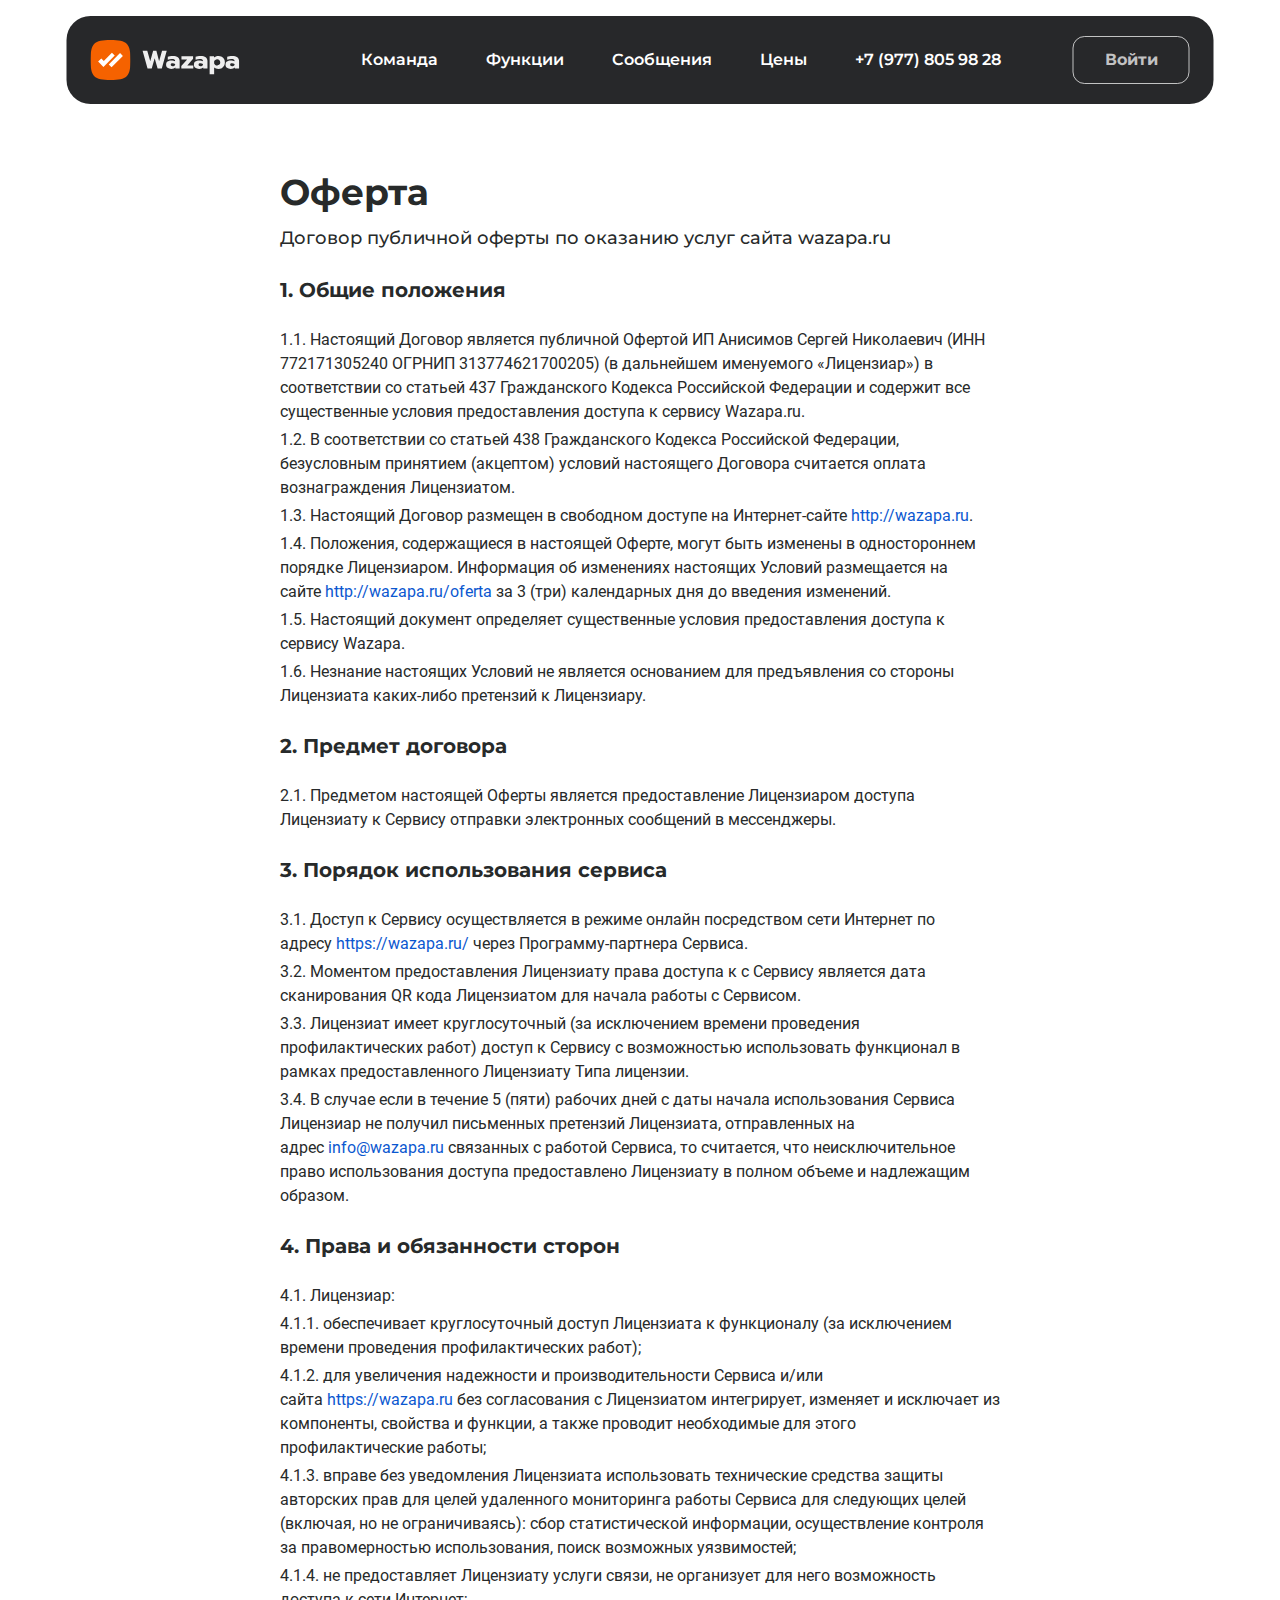
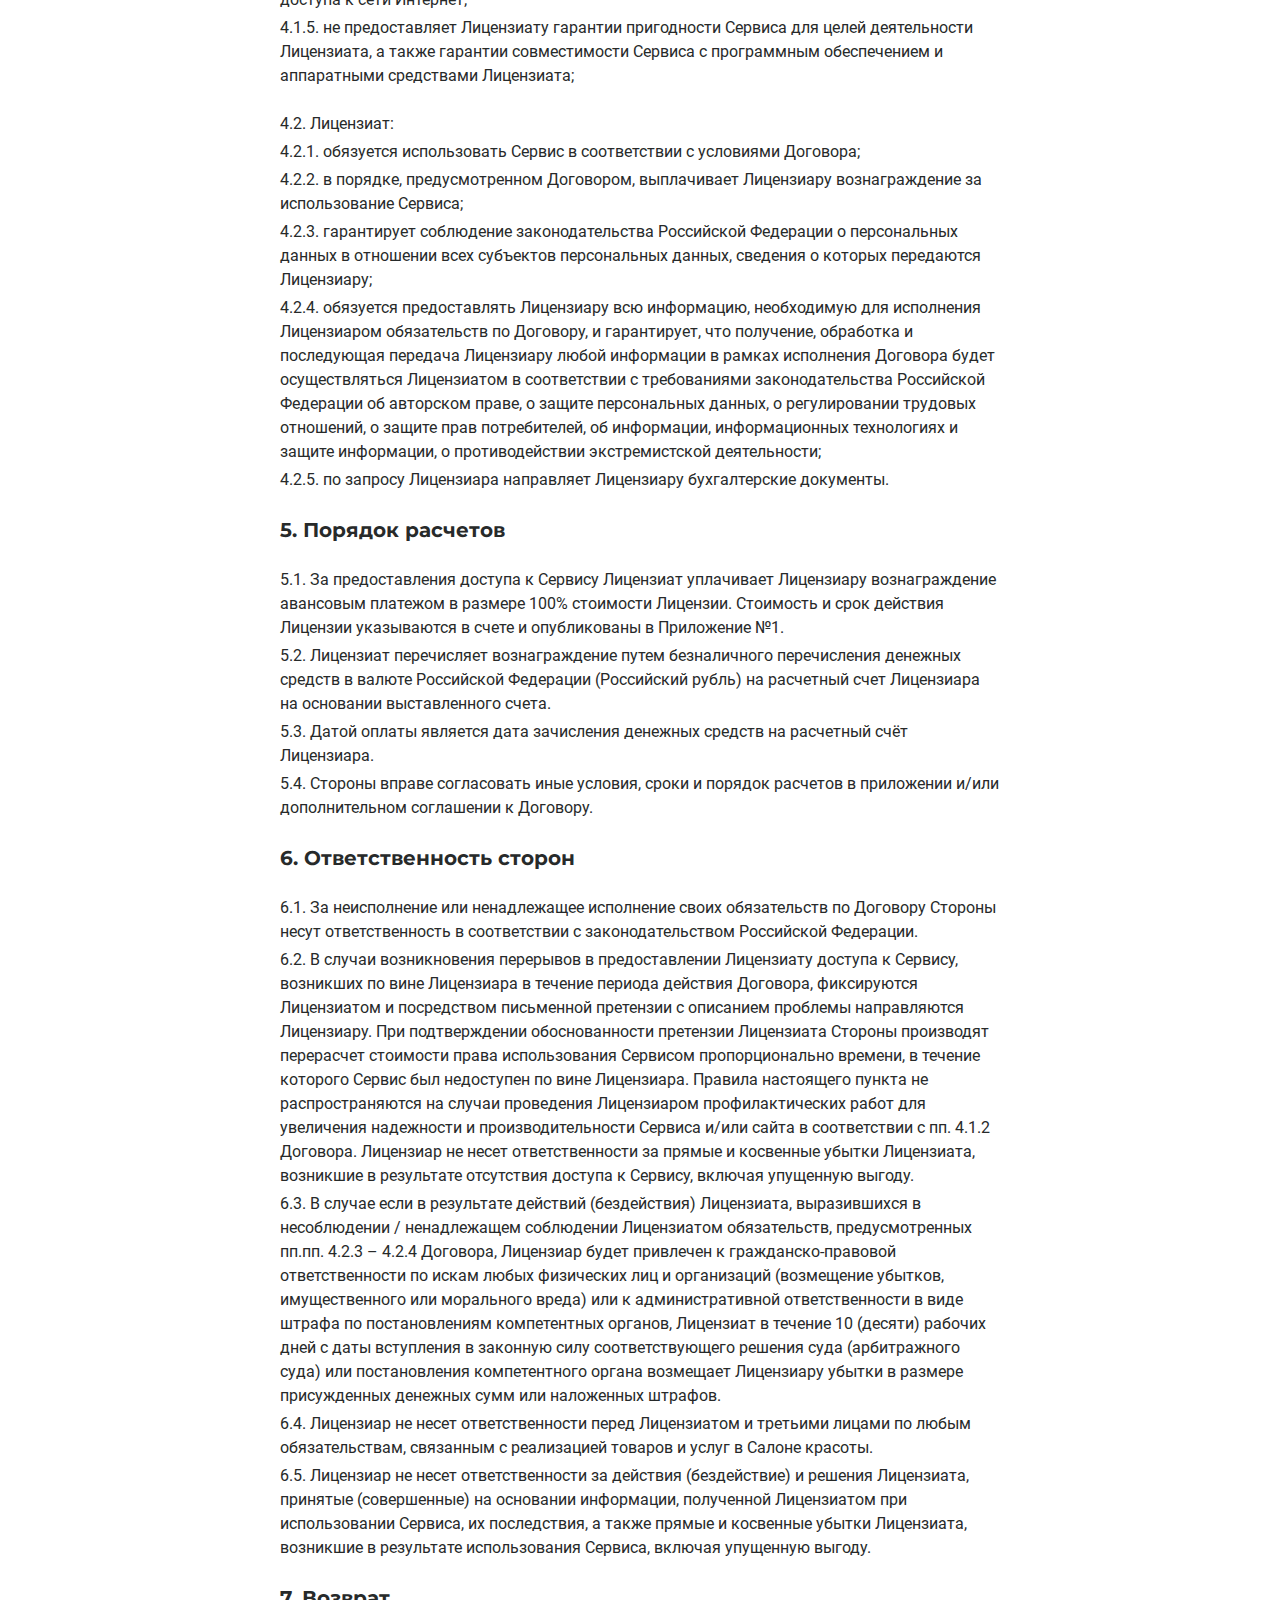
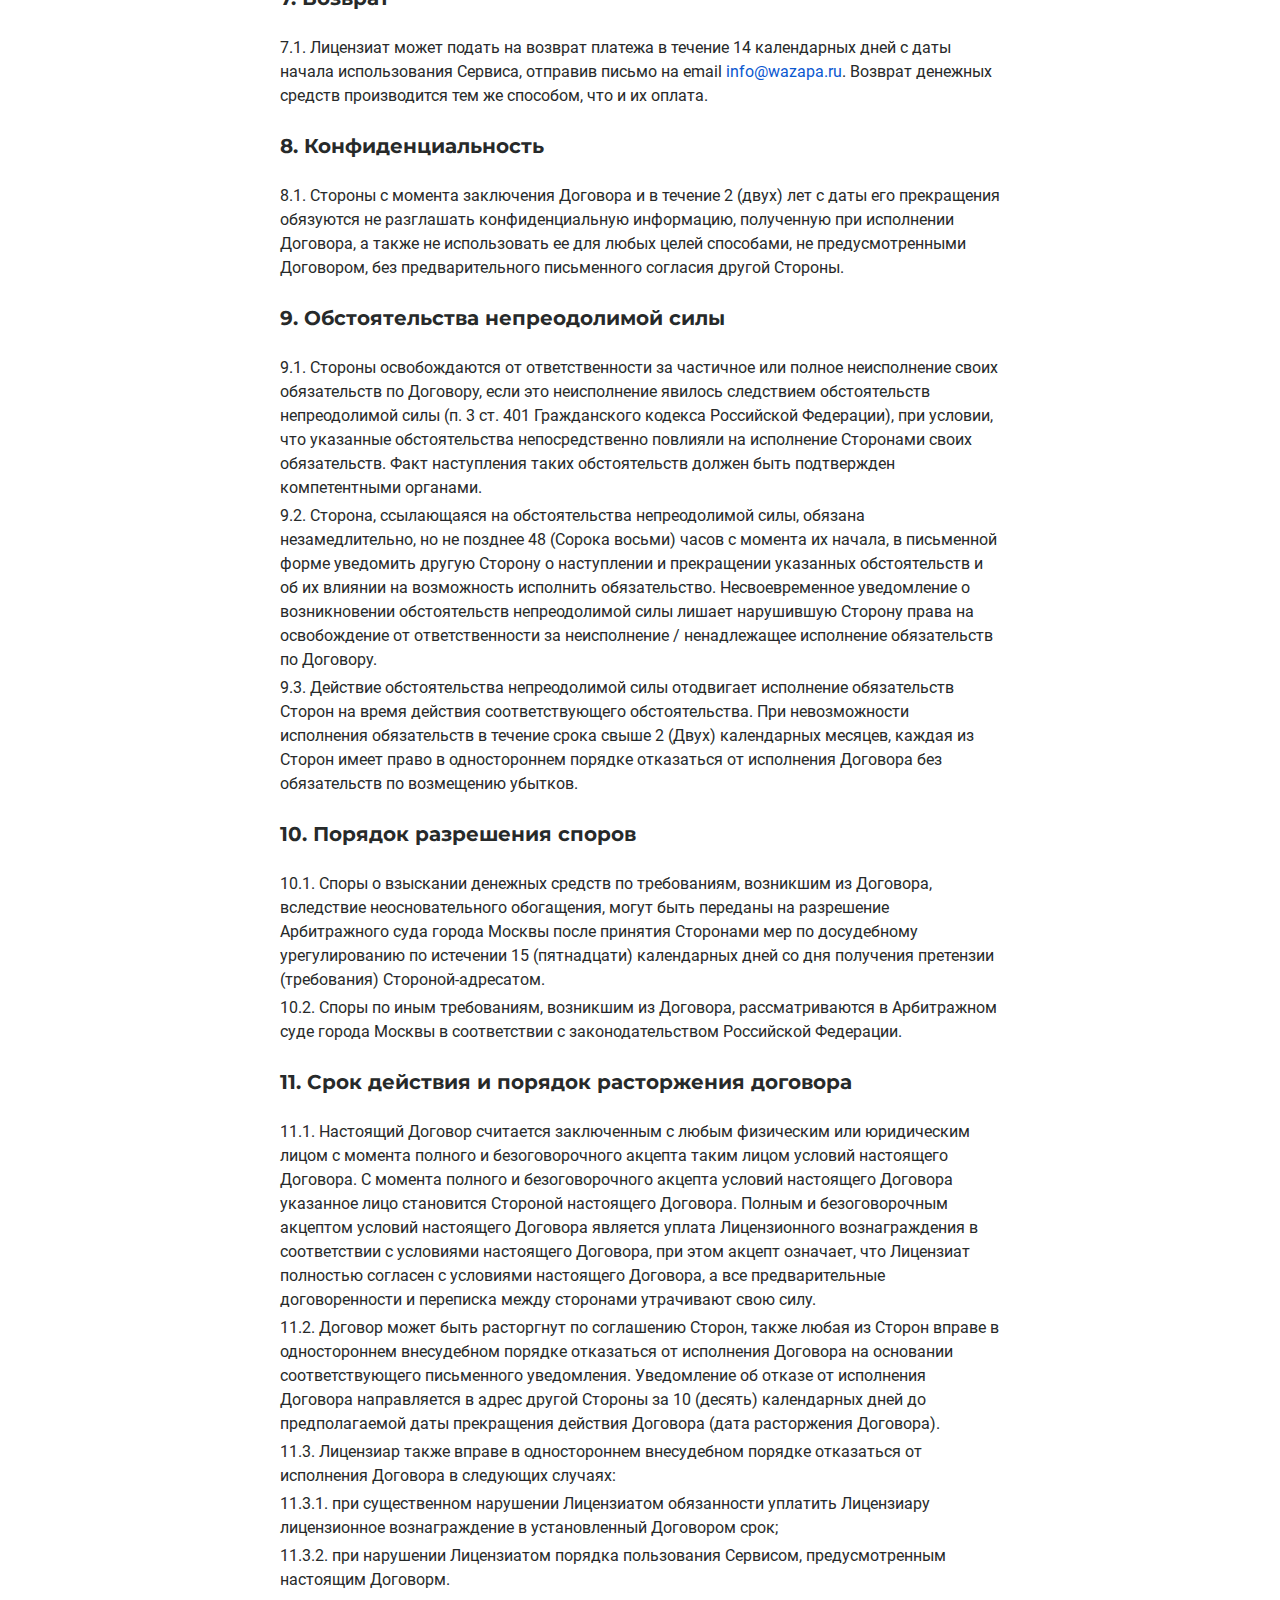
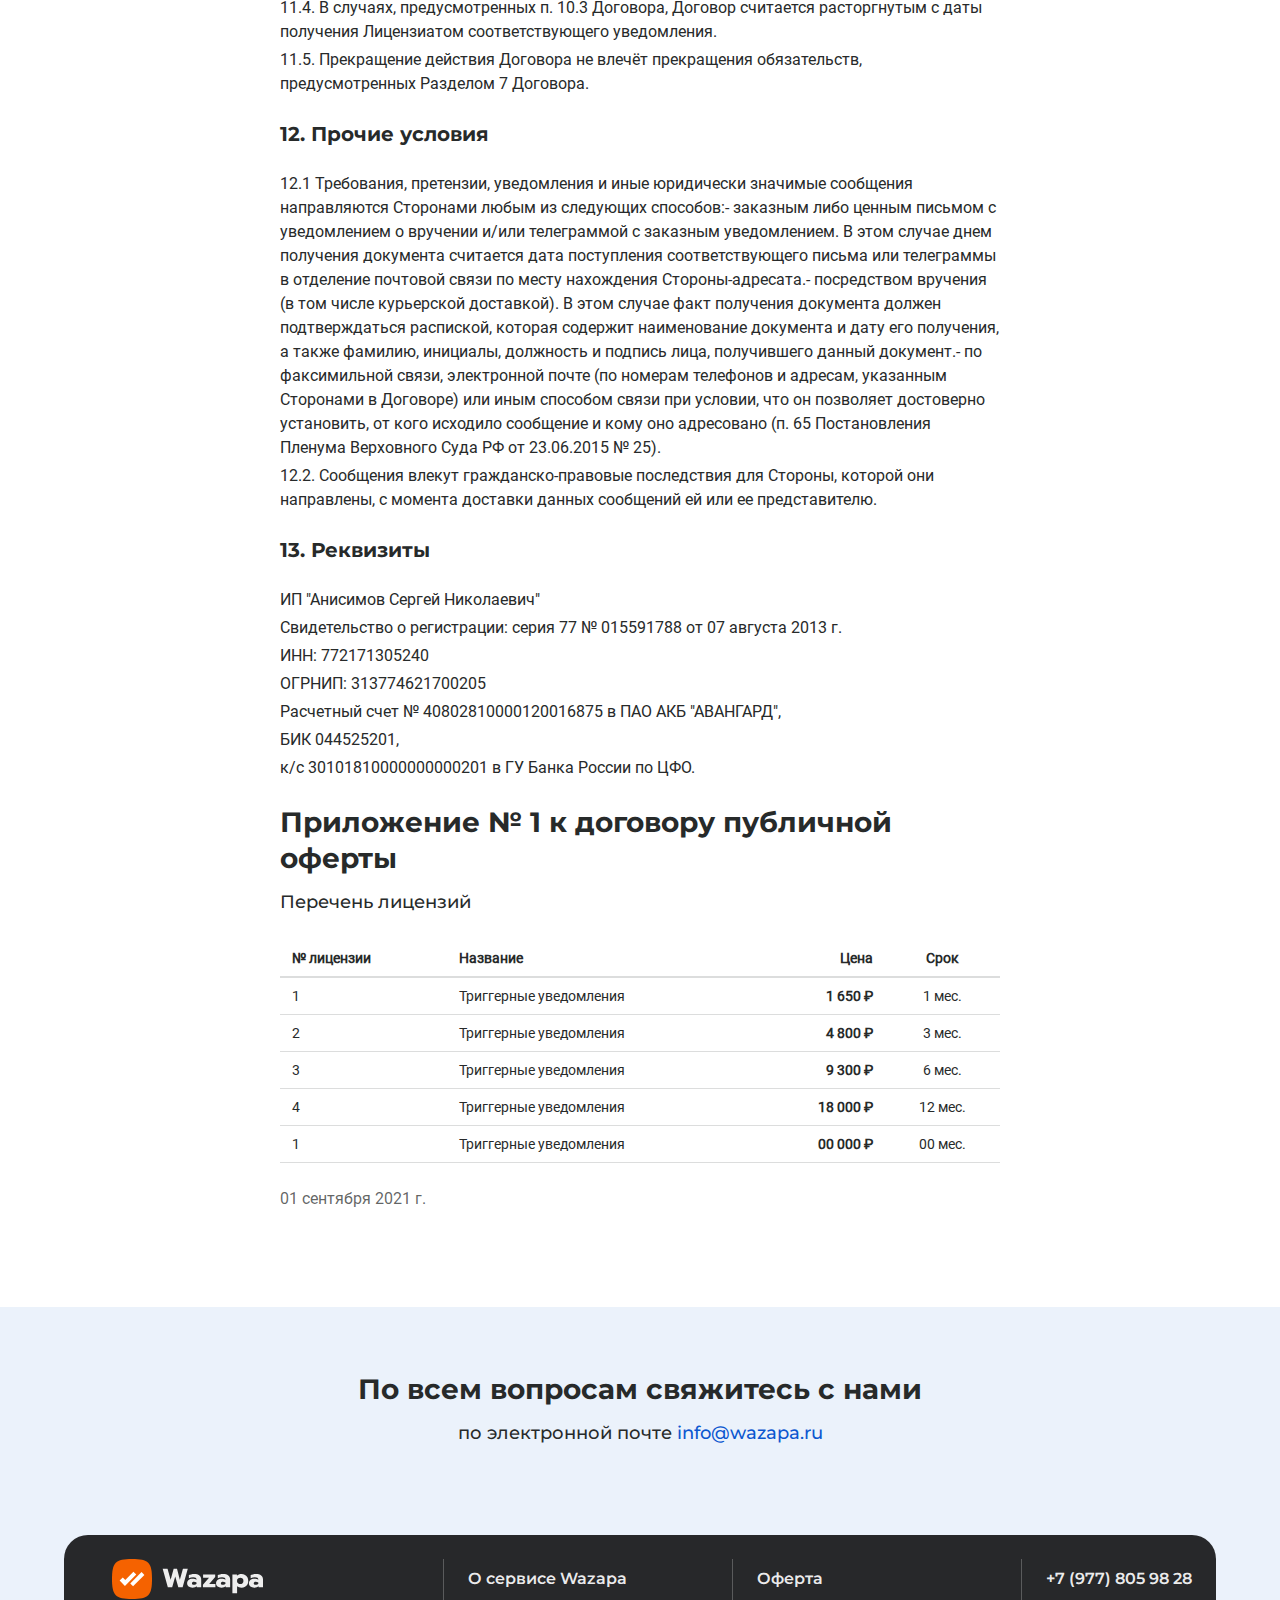
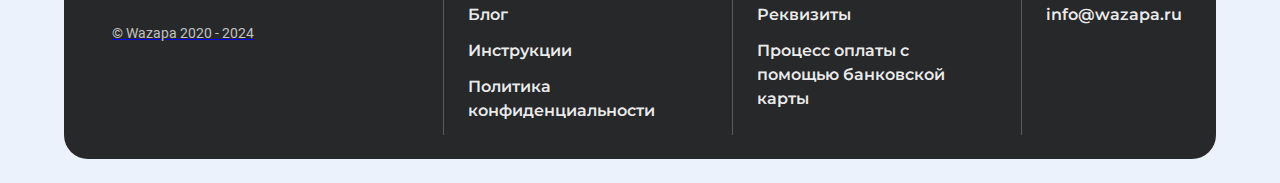
<file: docs/oferta.html>
<!DOCTYPE html>
<html>
  <head>
    <meta content="text/html; charset=utf-8" http-equiv="Content-Type">
    <meta name="viewport" content="width=device-width, initial-scale=1, maximum-scale=2, user-scalable=1">
    <meta content="" name="Description">
    <meta content="" name="Keywords">
    <meta content="index,follow" name="robots">
    <title>Lighthouse</title>
    <link rel="stylesheet" href="libs/itc.css">
    <link rel="stylesheet" href="css/index.css">
  </head>
  <body>
    <header class="header js-header">
      <button class="header-burger js-header-burger" type="button">
            <svg class="header-burger__icon burger" width="24" height="24" viewBox="0 0 24 24" fill="none">
              <path d="M3 6C3 5.58579 3.33579 5.25 3.75 5.25H20.25C20.6642 5.25 21 5.58579 21 6C21 6.41421 20.6642 6.75 20.25 6.75H3.75C3.33579 6.75 3 6.41421 3 6Z"></path>
              <path d="M3 12C3 11.5858 3.33579 11.25 3.75 11.25H20.25C20.6642 11.25 21 11.5858 21 12C21 12.4142 20.6642 12.75 20.25 12.75H3.75C3.33579 12.75 3 12.4142 3 12Z"></path>
              <path d="M3.75 17.25C3.33579 17.25 3 17.5858 3 18C3 18.4142 3.33579 18.75 3.75 18.75H20.25C20.6642 18.75 21 18.4142 21 18C21 17.5858 20.6642 17.25 20.25 17.25H3.75Z"></path>
            </svg>
            <svg class="header-burger__icon cross" width="16" height="16" viewBox="0 0 16 16" fill="none">
              <path d="M13.0303 4.03033C13.3232 3.73744 13.3232 3.26256 13.0303 2.96967C12.7374 2.67678 12.2626 2.67678 11.9697 2.96967L8 6.93934L4.03033 2.96967C3.73744 2.67678 3.26256 2.67678 2.96967 2.96967C2.67678 3.26256 2.67678 3.73744 2.96967 4.03033L6.93934 8L2.96967 11.9697C2.67678 12.2626 2.67678 12.7374 2.96967 13.0303C3.26256 13.3232 3.73744 13.3232 4.03033 13.0303L8 9.06066L11.9697 13.0303C12.2626 13.3232 12.7374 13.3232 13.0303 13.0303C13.3232 12.7374 13.3232 12.2626 13.0303 11.9697L9.06066 8L13.0303 4.03033Z"></path>
            </svg>
      </button><a class="header__logo-block" href="/">
            <svg width="40" height="40" viewBox="0 0 40 40" fill="none">
              <path d="M0 20C0 3.53 3.53 0 20 0C36.47 0 40 3.53 40 20C40 36.47 36.47 40 20 40C3.53 40 0 36.47 0 20Z" fill="#F56200"></path>
              <path d="M13.28 20.885L21.415 12.75L24.245 15.58L12.93 26.895L7.625 21.59L10.81 18.41L13.28 20.885Z" fill="white"></path>
              <path d="M18.2319 24.417L29.5455 13.1034L32.3739 15.9318L21.0603 27.2454L18.2319 24.417Z" fill="white"></path>
            </svg>
            <svg class="header__logo-icon-text" width="101" height="26" viewBox="0 0 101 26" fill="none">
              <path d="M0.670837 0.674988H5.525L8.64584 11.7167L11.6583 0.674988H15.0167L17.8417 11.7417L20.9333 0.674988H25.7875L20.6417 19.3167H16.2958L13.2292 8.49165L10.1875 19.3167H5.81251L0.670837 0.674988ZM30.4833 19.7167C28.8833 19.7167 27.5875 19.3333 26.5917 18.5708C25.6125 17.7875 25.125 16.7042 25.125 15.3167C25.125 13.875 25.5958 12.775 26.5375 12.0083C27.4958 11.225 28.8667 10.8333 30.6458 10.8333C31.3375 10.8333 32.0333 10.9125 32.725 11.075C33.4167 11.2167 34.0125 11.4125 34.5125 11.6625V11.3958C34.5125 10.025 33.3917 9.34165 31.1542 9.34165C29.5917 9.34165 28.1583 9.64582 26.8625 10.25V7.02499C27.4333 6.75832 28.1792 6.54582 29.1042 6.38332C30.0292 6.20415 30.9875 6.11665 31.9833 6.11665C34.3667 6.11665 36.1625 6.59582 37.3708 7.55832C38.5958 8.49999 39.2125 9.82499 39.2125 11.5333V19.3208H34.8125V18.2292C34.3333 18.6917 33.7292 19.0542 33 19.3208C32.2708 19.5875 31.425 19.7167 30.4833 19.7167ZM31.8708 16.8375C32.4208 16.8375 32.9375 16.7292 33.4167 16.5167C33.8958 16.2875 34.2625 15.9917 34.5083 15.6375V14.5167C33.7458 14 32.8708 13.7417 31.8958 13.7417C31.275 13.7417 30.7917 13.875 30.4542 14.1417C30.1167 14.4083 29.9458 14.8 29.9458 15.3167C29.9458 15.7958 30.1042 16.1708 30.425 16.4375C30.7667 16.7042 31.2458 16.8375 31.8708 16.8375ZM40.9292 16.7583L47.0083 9.77082H41.0875V6.51665H53.1958V9.07499L47.1708 16.0625H53.4125V19.3167H40.9333V16.7583H40.9292ZM59.4167 19.7167C57.8167 19.7167 56.5167 19.3333 55.525 18.5708C54.5458 17.7875 54.0583 16.7042 54.0583 15.3167C54.0583 13.875 54.5292 12.775 55.4708 12.0083C56.4292 11.225 57.8 10.8333 59.5792 10.8333C60.2708 10.8333 60.9667 10.9125 61.6583 11.075C62.35 11.2167 62.9458 11.4125 63.4458 11.6625V11.3958C63.4458 10.025 62.325 9.34165 60.0875 9.34165C58.525 9.34165 57.0917 9.64582 55.7958 10.25V7.02499C56.3667 6.75832 57.1125 6.54582 58.0375 6.38332C58.9625 6.20415 59.9208 6.11665 60.9167 6.11665C63.3 6.11665 65.0958 6.59582 66.3042 7.55832C67.5292 8.49999 68.1458 9.82499 68.1458 11.5333V19.3208H63.7458V18.2292C63.2667 18.6917 62.6625 19.0542 61.9333 19.3208C61.2042 19.5875 60.3583 19.7167 59.4167 19.7167ZM60.8042 16.8375C61.3542 16.8375 61.8708 16.7292 62.35 16.5167C62.8292 16.2875 63.1958 15.9917 63.4417 15.6375V14.5167C62.675 14 61.8042 13.7417 60.8292 13.7417C60.2083 13.7417 59.725 13.875 59.3875 14.1417C59.05 14.4083 58.8792 14.8 58.8792 15.3167C58.8792 15.7958 59.0375 16.1708 59.3583 16.4375C59.7 16.7042 60.1792 16.8375 60.8042 16.8375ZM70.3958 6.51665H74.9292V7.79582C76.1208 6.67499 77.6333 6.11665 79.4625 6.11665C80.7958 6.11665 81.9792 6.39999 83.0083 6.97082C84.0375 7.52082 84.8375 8.31249 85.4083 9.34582C85.975 10.3583 86.2625 11.5417 86.2625 12.8917C86.2625 14.225 85.9792 15.4167 85.4083 16.4667C84.8375 17.4958 84.0375 18.2958 83.0083 18.8667C81.9958 19.4375 80.8125 19.7208 79.4625 19.7208C78.6083 19.7208 77.7917 19.5875 77.0083 19.3208C76.2458 19.0708 75.6042 18.725 75.0875 18.2792V25.1583H70.3958V6.51665ZM78.2375 16.0625C79.1958 16.0625 79.9708 15.7792 80.5583 15.2083C81.1458 14.6375 81.4375 13.8667 81.4375 12.8875C81.4375 11.9083 81.1458 11.1458 80.5583 10.5958C79.9708 10.025 79.2 9.74165 78.2375 9.74165C77.525 9.74165 76.8875 9.92915 76.3167 10.3C75.7458 10.6542 75.3375 11.1458 75.0917 11.7667V14.0333C75.3417 14.6542 75.75 15.1542 76.3167 15.525C76.8833 15.8875 77.525 16.0625 78.2375 16.0625ZM92.2792 19.7167C90.6792 19.7167 89.3792 19.3333 88.3875 18.5708C87.4083 17.7875 86.9208 16.7042 86.9208 15.3167C86.9208 13.875 87.3917 12.775 88.3333 12.0083C89.2917 11.225 90.6625 10.8333 92.4417 10.8333C93.1333 10.8333 93.8292 10.9125 94.5208 11.075C95.2125 11.2167 95.8083 11.4125 96.3083 11.6625V11.3958C96.3083 10.025 95.1875 9.34165 92.95 9.34165C91.3875 9.34165 89.9542 9.64582 88.6583 10.25V7.02499C89.225 6.75832 89.975 6.54582 90.9 6.38332C91.825 6.20415 92.7833 6.11665 93.7792 6.11665C96.1625 6.11665 97.9583 6.59582 99.1667 7.55832C100.392 8.49999 101.008 9.82499 101.008 11.5333V19.3208H96.6083V18.2292C96.1292 18.6917 95.525 19.0542 94.7958 19.3208C94.0667 19.5875 93.2208 19.7167 92.2792 19.7167ZM93.6667 16.8375C94.2167 16.8375 94.7333 16.7292 95.2125 16.5167C95.6917 16.2875 96.0583 15.9917 96.3042 15.6375V14.5167C95.5375 14 94.6667 13.7417 93.6917 13.7417C93.0708 13.7417 92.5875 13.875 92.25 14.1417C91.9125 14.4083 91.7417 14.8 91.7417 15.3167C91.7417 15.7958 91.9 16.1708 92.2208 16.4375C92.5667 16.7042 93.0458 16.8375 93.6667 16.8375Z" fill="white" fill-opacity="0.92"></path>
            </svg></a>
      <nav class="nav js-nav">
        <ul class="nav__list">
          <li class="nav__element"><a class="nav__link" href="#command">Команда</a></li>
          <li class="nav__element"><a class="nav__link" href="#functions">Функции</a></li>
          <li class="nav__element"><a class="nav__link" href="#messages">Сообщения</a></li>
          <li class="nav__element"><a class="nav__link" href="#prices">Цены</a></li>
        </ul><a class="nav__link" href="tel:+79778059828">+7 (977) 805 98 28</a>
      </nav>
          <button class="button l secondary header__auth js-auth-button" type="button">Войти
          </button>
    </header>
    <main class="oferta">
      <div class="text-content">
        <h1>Оферта</h1>
        <div class="oferta__text">Договор публичной оферты по оказанию услуг сайта wazapa.ru</div>
        <h2>1. Общие положения</h2>
        <div class="oferta__list">
          <div>1.1. Настоящий Договор является публичной Офертой ИП Анисимов Сергей Николаевич (ИНН 772171305240 ОГРНИП 313774621700205) (в дальнейшем именуемого «Лицензиар») в соответствии со статьей 437 Гражданского Кодекса Российской Федерации и содержит все существенные условия предоставления доступа к сервису Wazapa.ru.</div>
          <div>1.2. В соответствии со статьей 438 Гражданского Кодекса Российской Федерации, безусловным принятием (акцептом) условий настоящего Договора считается оплата вознаграждения Лицензиатом.</div>
          <div>1.3. Настоящий Договор размещен в свободном доступе на Интернет-сайте <a href="http://wazapa.ru">http://wazapa.ru</a><span>.</span></div>
          <div>1.4. Положения, содержащиеся в настоящей Оферте, могут быть изменены в одностороннем порядке Лицензиаром. Информация об изменениях настоящих Условий размещается на сайте <a href="http://wazapa.ru/oferta">http://wazapa.ru/oferta</a><span> за 3 (три) календарных дня до введения изменений.</span></div>
          <div>1.5. Настоящий документ определяет существенные условия предоставления доступа к сервису Wazapa.</div>
          <div>1.6. Незнание настоящих Условий не является основанием для предъявления со стороны Лицензиата каких-либо претензий к Лицензиару.</div>
        </div>
        <h2>2. Предмет договора</h2>
        <div class="oferta__list">
          <div>2.1. Предметом настоящей Оферты является предоставление Лицензиаром доступа Лицензиату к Сервису отправки электронных сообщений в мессенджеры.</div>
        </div>
        <h2>3. Порядок использования сервиса</h2>
        <div class="oferta__list">
          <div>3.1. Доступ к Сервису осуществляется в режиме онлайн посредством сети Интернет по адресу <a href="https://wazapa.ru/">https://wazapa.ru/</a><span> через Программу-партнера Сервиса.</span></div>
          <div>3.2. Моментом предоставления Лицензиату права доступа к с Сервису является дата сканирования QR кода Лицензиатом для начала работы с Сервисом.</div>
          <div>3.3. Лицензиат имеет круглосуточный (за исключением времени проведения профилактических работ) доступ к Сервису с возможностью использовать функционал в рамках предоставленного Лицензиату Типа лицензии.</div>
          <div>3.4. В случае если в течение 5 (пяти) рабочих дней с даты начала использования Сервиса Лицензиар не получил письменных претензий Лицензиата, отправленных на адрес <a href="mailto:info@wazapa.ru">info@wazapa.ru</a><span> связанных с работой Сервиса, то считается, что неисключительное право использования доступа предоставлено Лицензиату в полном объеме и надлежащим образом.</span></div>
        </div>
        <h2>4. Права и обязанности сторон</h2>
        <div class="oferta__list">
          <div>4.1. Лицензиар:</div>
          <div>4.1.1. обеспечивает круглосуточный доступ Лицензиата к функционалу (за исключением времени проведения профилактических работ);</div>
          <div>4.1.2. для увеличения надежности и производительности Сервиса и/или сайта <a href="https://wazapa.ru">https://wazapa.ru</a><span> без согласования с Лицензиатом интегрирует, изменяет и исключает из компоненты, свойства и функции, а также проводит необходимые для этого профилактические работы;</span></div>
          <div>4.1.3. вправе без уведомления Лицензиата использовать технические средства защиты авторских прав для целей удаленного мониторинга работы Сервиса для следующих целей (включая, но не ограничиваясь): сбор статистической информации, осуществление контроля за правомерностью использования, поиск возможных уязвимостей;</div>
          <div>4.1.4. не предоставляет Лицензиату услуги связи, не организует для него возможность доступа к сети Интернет;</div>
          <div>4.1.5. не предоставляет Лицензиату гарантии пригодности Сервиса для целей деятельности Лицензиата, а также гарантии совместимости Сервиса с программным обеспечением и аппаратными средствами Лицензиата;</div>
        </div>
        <div class="oferta__list">
          <div>4.2. Лицензиат:</div>
          <div>4.2.1. обязуется использовать Сервис в соответствии с условиями Договора;</div>
          <div>4.2.2. в порядке, предусмотренном Договором, выплачивает Лицензиару вознаграждение за использование Сервиса;</div>
          <div>4.2.3. гарантирует соблюдение законодательства Российской Федерации о персональных данных в отношении всех субъектов персональных данных, сведения о которых передаются Лицензиару;</div>
          <div>4.2.4. обязуется предоставлять Лицензиару всю информацию, необходимую для исполнения Лицензиаром обязательств по Договору, и гарантирует, что получение, обработка и последующая передача Лицензиару любой информации в рамках исполнения Договора будет осуществляться Лицензиатом в соответствии с требованиями законодательства Российской Федерации об авторском праве, о защите персональных данных, о регулировании трудовых отношений, о защите прав потребителей, об информации, информационных технологиях и защите информации, о противодействии экстремистской деятельности;</div>
          <div>4.2.5. по запросу Лицензиара направляет Лицензиару бухгалтерские документы.</div>
        </div>
        <h2>5. Порядок расчетов</h2>
        <div class="oferta__list">
          <div>5.1. За предоставления доступа к Сервису Лицензиат уплачивает Лицензиару вознаграждение авансовым платежом в размере 100% стоимости Лицензии. Стоимость и срок действия Лицензии указываются в счете и опубликованы в Приложение №1.</div>
          <div>5.2. Лицензиат перечисляет вознаграждение путем безналичного перечисления денежных средств в валюте Российской Федерации (Российский рубль) на расчетный счет Лицензиара на основании выставленного счета.</div>
          <div>5.3. Датой оплаты является дата зачисления денежных средств на расчетный счёт Лицензиара.</div>
          <div>5.4. Стороны вправе согласовать иные условия, сроки и порядок расчетов в приложении и/или дополнительном соглашении к Договору.</div>
        </div>
        <h2>6. Ответственность сторон</h2>
        <div class="oferta__list">
          <div>6.1. За неисполнение или ненадлежащее исполнение своих обязательств по Договору Стороны несут ответственность в соответствии с законодательством Российской Федерации.</div>
          <div>6.2. В случаи возникновения перерывов в предоставлении Лицензиату доступа к Сервису, возникших по вине Лицензиара в течение периода действия Договора, фиксируются Лицензиатом и посредством письменной претензии с описанием проблемы направляются Лицензиару. При подтверждении обоснованности претензии Лицензиата Стороны производят перерасчет стоимости права использования Сервисом пропорционально времени, в течение которого Сервис был недоступен по вине Лицензиара. Правила настоящего пункта не распространяются на случаи проведения Лицензиаром профилактических работ для увеличения надежности и производительности Сервиса и/или сайта в соответствии с пп. 4.1.2 Договора. Лицензиар не несет ответственности за прямые и косвенные убытки Лицензиата, возникшие в результате отсутствия доступа к Сервису, включая упущенную выгоду.</div>
          <div>6.3. В случае если в результате действий (бездействия) Лицензиата, выразившихся в несоблюдении / ненадлежащем соблюдении Лицензиатом обязательств, предусмотренных пп.пп. 4.2.3 – 4.2.4 Договора, Лицензиар будет привлечен к гражданско-правовой ответственности по искам любых физических лиц и организаций (возмещение убытков, имущественного или морального вреда) или к административной ответственности в виде штрафа по постановлениям компетентных органов, Лицензиат в течение 10 (десяти) рабочих дней с даты вступления в законную силу соответствующего решения суда (арбитражного суда) или постановления компетентного органа возмещает Лицензиару убытки в размере присужденных денежных сумм или наложенных штрафов.</div>
          <div>6.4. Лицензиар не несет ответственности перед Лицензиатом и третьими лицами по любым обязательствам, связанным с реализацией товаров и услуг в Салоне красоты.</div>
          <div>6.5. Лицензиар не несет ответственности за действия (бездействие) и решения Лицензиата, принятые (совершенные) на основании информации, полученной Лицензиатом при использовании Сервиса, их последствия, а также прямые и косвенные убытки Лицензиата, возникшие в результате использования Сервиса, включая упущенную выгоду.</div>
        </div>
        <h2>7. Возврат</h2>
        <div class="oferta__list">
          <div>7.1. Лицензиат может подать на возврат платежа в течение 14 календарных дней с даты начала использования Сервиса, отправив письмо на email <a href="info@wazapa.ru">info@wazapa.ru</a><span>. Возврат денежных средств производится тем же способом, что и их оплата.</span></div>
        </div>
        <h2>8. Конфиденциальность</h2>
        <div class="oferta__list">
          <div>8.1. Стороны с момента заключения Договора и в течение 2 (двух) лет с даты его прекращения обязуются не разглашать конфиденциальную информацию, полученную при исполнении Договора, а также не использовать ее для любых целей способами, не предусмотренными Договором, без предварительного письменного согласия другой Стороны.</div>
        </div>
        <h2>9. Обстоятельства непреодолимой силы</h2>
        <div class="oferta__list">
          <div>9.1. Стороны освобождаются от ответственности за частичное или полное неисполнение своих обязательств по Договору, если это неисполнение явилось следствием обстоятельств непреодолимой силы (п. 3 ст. 401 Гражданского кодекса Российской Федерации), при условии, что указанные обстоятельства непосредственно повлияли на исполнение Сторонами своих обязательств. Факт наступления таких обстоятельств должен быть подтвержден компетентными органами.</div>
          <div>9.2. Сторона, ссылающаяся на обстоятельства непреодолимой силы, обязана незамедлительно, но не позднее 48 (Сорока восьми) часов с момента их начала, в письменной форме уведомить другую Сторону о наступлении и прекращении указанных обстоятельств и об их влиянии на возможность исполнить обязательство. Несвоевременное уведомление о возникновении обстоятельств непреодолимой силы лишает нарушившую Сторону права на освобождение от ответственности за неисполнение / ненадлежащее исполнение обязательств по Договору.</div>
          <div>9.3. Действие обстоятельства непреодолимой силы отодвигает исполнение обязательств Сторон на время действия соответствующего обстоятельства. При невозможности исполнения обязательств в течение срока свыше 2 (Двух) календарных месяцев, каждая из Сторон имеет право в одностороннем порядке отказаться от исполнения Договора без обязательств по возмещению убытков.</div>
        </div>
        <h2>10. Порядок разрешения споров</h2>
        <div class="oferta__list">
          <div>10.1. Споры о взыскании денежных средств по требованиям, возникшим из Договора, вследствие неосновательного обогащения, могут быть переданы на разрешение Арбитражного суда города Москвы после принятия Сторонами мер по досудебному урегулированию по истечении 15 (пятнадцати) календарных дней со дня получения претензии (требования) Стороной-адресатом.</div>
          <div>10.2. Споры по иным требованиям, возникшим из Договора, рассматриваются в Арбитражном суде города Москвы в соответствии с законодательством Российской Федерации.</div>
        </div>
        <h2>11. Срок действия и порядок расторжения договора</h2>
        <div class="oferta__list">
          <div>11.1. Настоящий Договор считается заключенным с любым физическим или юридическим лицом с момента полного и безоговорочного акцепта таким лицом условий настоящего Договора. С момента полного и безоговорочного акцепта условий настоящего Договора указанное лицо становится Стороной настоящего Договора. Полным и безоговорочным акцептом условий настоящего Договора является уплата Лицензионного вознаграждения в соответствии с условиями настоящего Договора, при этом акцепт означает, что Лицензиат полностью согласен с условиями настоящего Договора, а все предварительные договоренности и переписка между сторонами утрачивают свою силу.</div>
          <div>11.2. Договор может быть расторгнут по соглашению Сторон, также любая из Сторон вправе в одностороннем внесудебном порядке отказаться от исполнения Договора на основании соответствующего письменного уведомления. Уведомление об отказе от исполнения Договора направляется в адрес другой Стороны за 10 (десять) календарных дней до предполагаемой даты прекращения действия Договора (дата расторжения Договора).</div>
          <div>11.3. Лицензиар также вправе в одностороннем внесудебном порядке отказаться от исполнения Договора в следующих случаях:</div>
          <div>11.3.1. при существенном нарушении Лицензиатом обязанности уплатить Лицензиару лицензионное вознаграждение в установленный Договором срок;</div>
          <div>11.3.2. при нарушении Лицензиатом порядка пользования Сервисом, предусмотренным настоящим Договорм.</div>
          <div>11.4. В случаях, предусмотренных п. 10.3 Договора, Договор считается расторгнутым с даты получения Лицензиатом соответствующего уведомления.</div>
          <div>11.5. Прекращение действия Договора не влечёт прекращения обязательств, предусмотренных Разделом 7 Договора.</div>
        </div>
        <h2>12. Прочие условия</h2>
        <div class="oferta__list">
          <div>12.1 Требования, претензии, уведомления и иные юридически значимые сообщения направляются Сторонами любым из следующих способов:- заказным либо ценным письмом с уведомлением о вручении и/или телеграммой с заказным уведомлением. В этом случае днем получения документа считается дата поступления соответствующего письма или телеграммы в отделение почтовой связи по месту нахождения Стороны-адресата.- посредством вручения (в том числе курьерской доставкой). В этом случае факт получения документа должен подтверждаться распиской, которая содержит наименование документа и дату его получения, а также фамилию, инициалы, должность и подпись лица, получившего данный документ.- по факсимильной связи, электронной почте (по номерам телефонов и адресам, указанным Сторонами в Договоре) или иным способом связи при условии, что он позволяет достоверно установить, от кого исходило сообщение и кому оно адресовано (п. 65 Постановления Пленума Верховного Суда РФ от 23.06.2015 № 25).</div>
          <div>12.2. Сообщения влекут гражданско-правовые последствия для Стороны, которой они направлены, с момента доставки данных сообщений ей или ее представителю.</div>
        </div>
        <h2>13. Реквизиты</h2>
        <div class="oferta__list">
          <div>ИП "Анисимов Сергей Николаевич"</div>
          <div>Свидетельство о регистрации: серия 77 № 015591788 от 07 августа 2013 г.</div>
          <div>ИНН: 772171305240</div>
          <div>ОГРНИП: 313774621700205</div>
          <div>Расчетный счет № 40802810000120016875 в ПАО АКБ "АВАНГАРД",</div>
          <div>БИК 044525201,</div>
          <div>к/с 30101810000000000201 в ГУ Банка России по ЦФО.</div>
        </div>
        <h2 class="oferta__table-title">Приложение № 1 к договору публичной оферты</h2>
        <div class="oferta__text">Перечень лицензий</div>
        <div class="table">
          <table>
            <thead>
              <tr>
                <th>№ лицензии</th>
                <th>Название</th>
                <th>Цена</th>
                <th>Срок</th>
              </tr>
            </thead>
            <tbody>
              <tr>
                <td>1</td>
                <td>Триггерные уведомления</td>
                <td>1 650 ₽</td>
                <td>1 мес.</td>
              </tr>
              <tr>
                <td>2</td>
                <td>Триггерные уведомления</td>
                <td>4 800 ₽</td>
                <td>3 мес.</td>
              </tr>
              <tr>
                <td>3</td>
                <td>Триггерные уведомления</td>
                <td>9 300 ₽</td>
                <td>6 мес.</td>
              </tr>
              <tr>
                <td>4</td>
                <td>Триггерные уведомления</td>
                <td>18 000 ₽</td>
                <td>12 мес.</td>
              </tr>
              <tr>
                <td>1</td>
                <td>Триггерные уведомления</td>
                <td>00 000 ₽</td>
                <td>00 мес.</td>
              </tr>
            </tbody>
          </table>
        </div>
        <div class="oferta__table-text">01 сентября 2021 г.</div>
      </div>
    </main>
    <div class="oferta-contact">
      <div class="text-content">
        <h2>По всем вопросам свяжитесь с нами</h2>
        <div>по электронной почте <a href="mailto:info@wazapa.ru">info@wazapa.ru</a></div>
      </div>
    </div>
    <footer class="footer">
      <div class="footer__wrapper"><a class="footer__logo-block" href="/">
          <div class="footer__icon-wrapper">
                <svg width="40" height="40" viewBox="0 0 40 40" fill="none">
                  <path d="M0 20C0 3.53 3.53 0 20 0C36.47 0 40 3.53 40 20C40 36.47 36.47 40 20 40C3.53 40 0 36.47 0 20Z" fill="#F56200"></path>
                  <path d="M13.28 20.885L21.415 12.75L24.245 15.58L12.93 26.895L7.625 21.59L10.81 18.41L13.28 20.885Z" fill="white"></path>
                  <path d="M18.2319 24.417L29.5455 13.1034L32.3739 15.9318L21.0603 27.2454L18.2319 24.417Z" fill="white"></path>
                </svg>
                <svg class="footer__logo-icon-text" width="101" height="26" viewBox="0 0 101 26" fill="none">
                  <path d="M0.670837 0.674988H5.525L8.64584 11.7167L11.6583 0.674988H15.0167L17.8417 11.7417L20.9333 0.674988H25.7875L20.6417 19.3167H16.2958L13.2292 8.49165L10.1875 19.3167H5.81251L0.670837 0.674988ZM30.4833 19.7167C28.8833 19.7167 27.5875 19.3333 26.5917 18.5708C25.6125 17.7875 25.125 16.7042 25.125 15.3167C25.125 13.875 25.5958 12.775 26.5375 12.0083C27.4958 11.225 28.8667 10.8333 30.6458 10.8333C31.3375 10.8333 32.0333 10.9125 32.725 11.075C33.4167 11.2167 34.0125 11.4125 34.5125 11.6625V11.3958C34.5125 10.025 33.3917 9.34165 31.1542 9.34165C29.5917 9.34165 28.1583 9.64582 26.8625 10.25V7.02499C27.4333 6.75832 28.1792 6.54582 29.1042 6.38332C30.0292 6.20415 30.9875 6.11665 31.9833 6.11665C34.3667 6.11665 36.1625 6.59582 37.3708 7.55832C38.5958 8.49999 39.2125 9.82499 39.2125 11.5333V19.3208H34.8125V18.2292C34.3333 18.6917 33.7292 19.0542 33 19.3208C32.2708 19.5875 31.425 19.7167 30.4833 19.7167ZM31.8708 16.8375C32.4208 16.8375 32.9375 16.7292 33.4167 16.5167C33.8958 16.2875 34.2625 15.9917 34.5083 15.6375V14.5167C33.7458 14 32.8708 13.7417 31.8958 13.7417C31.275 13.7417 30.7917 13.875 30.4542 14.1417C30.1167 14.4083 29.9458 14.8 29.9458 15.3167C29.9458 15.7958 30.1042 16.1708 30.425 16.4375C30.7667 16.7042 31.2458 16.8375 31.8708 16.8375ZM40.9292 16.7583L47.0083 9.77082H41.0875V6.51665H53.1958V9.07499L47.1708 16.0625H53.4125V19.3167H40.9333V16.7583H40.9292ZM59.4167 19.7167C57.8167 19.7167 56.5167 19.3333 55.525 18.5708C54.5458 17.7875 54.0583 16.7042 54.0583 15.3167C54.0583 13.875 54.5292 12.775 55.4708 12.0083C56.4292 11.225 57.8 10.8333 59.5792 10.8333C60.2708 10.8333 60.9667 10.9125 61.6583 11.075C62.35 11.2167 62.9458 11.4125 63.4458 11.6625V11.3958C63.4458 10.025 62.325 9.34165 60.0875 9.34165C58.525 9.34165 57.0917 9.64582 55.7958 10.25V7.02499C56.3667 6.75832 57.1125 6.54582 58.0375 6.38332C58.9625 6.20415 59.9208 6.11665 60.9167 6.11665C63.3 6.11665 65.0958 6.59582 66.3042 7.55832C67.5292 8.49999 68.1458 9.82499 68.1458 11.5333V19.3208H63.7458V18.2292C63.2667 18.6917 62.6625 19.0542 61.9333 19.3208C61.2042 19.5875 60.3583 19.7167 59.4167 19.7167ZM60.8042 16.8375C61.3542 16.8375 61.8708 16.7292 62.35 16.5167C62.8292 16.2875 63.1958 15.9917 63.4417 15.6375V14.5167C62.675 14 61.8042 13.7417 60.8292 13.7417C60.2083 13.7417 59.725 13.875 59.3875 14.1417C59.05 14.4083 58.8792 14.8 58.8792 15.3167C58.8792 15.7958 59.0375 16.1708 59.3583 16.4375C59.7 16.7042 60.1792 16.8375 60.8042 16.8375ZM70.3958 6.51665H74.9292V7.79582C76.1208 6.67499 77.6333 6.11665 79.4625 6.11665C80.7958 6.11665 81.9792 6.39999 83.0083 6.97082C84.0375 7.52082 84.8375 8.31249 85.4083 9.34582C85.975 10.3583 86.2625 11.5417 86.2625 12.8917C86.2625 14.225 85.9792 15.4167 85.4083 16.4667C84.8375 17.4958 84.0375 18.2958 83.0083 18.8667C81.9958 19.4375 80.8125 19.7208 79.4625 19.7208C78.6083 19.7208 77.7917 19.5875 77.0083 19.3208C76.2458 19.0708 75.6042 18.725 75.0875 18.2792V25.1583H70.3958V6.51665ZM78.2375 16.0625C79.1958 16.0625 79.9708 15.7792 80.5583 15.2083C81.1458 14.6375 81.4375 13.8667 81.4375 12.8875C81.4375 11.9083 81.1458 11.1458 80.5583 10.5958C79.9708 10.025 79.2 9.74165 78.2375 9.74165C77.525 9.74165 76.8875 9.92915 76.3167 10.3C75.7458 10.6542 75.3375 11.1458 75.0917 11.7667V14.0333C75.3417 14.6542 75.75 15.1542 76.3167 15.525C76.8833 15.8875 77.525 16.0625 78.2375 16.0625ZM92.2792 19.7167C90.6792 19.7167 89.3792 19.3333 88.3875 18.5708C87.4083 17.7875 86.9208 16.7042 86.9208 15.3167C86.9208 13.875 87.3917 12.775 88.3333 12.0083C89.2917 11.225 90.6625 10.8333 92.4417 10.8333C93.1333 10.8333 93.8292 10.9125 94.5208 11.075C95.2125 11.2167 95.8083 11.4125 96.3083 11.6625V11.3958C96.3083 10.025 95.1875 9.34165 92.95 9.34165C91.3875 9.34165 89.9542 9.64582 88.6583 10.25V7.02499C89.225 6.75832 89.975 6.54582 90.9 6.38332C91.825 6.20415 92.7833 6.11665 93.7792 6.11665C96.1625 6.11665 97.9583 6.59582 99.1667 7.55832C100.392 8.49999 101.008 9.82499 101.008 11.5333V19.3208H96.6083V18.2292C96.1292 18.6917 95.525 19.0542 94.7958 19.3208C94.0667 19.5875 93.2208 19.7167 92.2792 19.7167ZM93.6667 16.8375C94.2167 16.8375 94.7333 16.7292 95.2125 16.5167C95.6917 16.2875 96.0583 15.9917 96.3042 15.6375V14.5167C95.5375 14 94.6667 13.7417 93.6917 13.7417C93.0708 13.7417 92.5875 13.875 92.25 14.1417C91.9125 14.4083 91.7417 14.8 91.7417 15.3167C91.7417 15.7958 91.9 16.1708 92.2208 16.4375C92.5667 16.7042 93.0458 16.8375 93.6667 16.8375Z" fill="white" fill-opacity="0.92"></path>
                </svg>
          </div>
          <div class="footer__logo-text">© Wazapa 2020 - 2024</div></a>
        <div class="footer__nav-block">
          <div class="footer__list">
            <ul>
              <li><a href="/">О сервисе Wazapa</a></li>
              <li><a href="/">Блог</a></li>
              <li><a href="/">Инструкции</a></li>
              <li><a href="/">Политика конфиденциальности</a></li>
            </ul>
          </div>
          <div class="footer__list">
            <ul>
              <li><a href="/oferta.html">Оферта</a></li>
              <li><a href="/">Реквизиты</a></li>
              <li><a href="/">Процесс оплаты с помощью банковской карты</a></li>
            </ul>
          </div>
          <div class="footer__list">
            <ul>
              <li><a href="tel:+79778059828">+7 (977) 805 98 28</a></li>
              <li><a href="mailto:info@wazapa.ru">info@wazapa.ru</a></li>
            </ul>
          </div>
        </div>
      </div>
    </footer>
        <div class="popup-auth hidden js-popup-auth">
          <div class="popup-auth__box">
            <div class="popup-auth__header">
              <button class="popup-auth__button js-close-popup" type="button">
                    <svg class="popup-auth__icon" width="16" height="16" viewBox="0 0 16 16" fill="none">
                      <path d="M13.0303 4.03033C13.3232 3.73744 13.3232 3.26256 13.0303 2.96967C12.7374 2.67678 12.2626 2.67678 11.9697 2.96967L8 6.93934L4.03033 2.96967C3.73744 2.67678 3.26256 2.67678 2.96967 2.96967C2.67678 3.26256 2.67678 3.73744 2.96967 4.03033L6.93934 8L2.96967 11.9697C2.67678 12.2626 2.67678 12.7374 2.96967 13.0303C3.26256 13.3232 3.73744 13.3232 4.03033 13.0303L8 9.06066L11.9697 13.0303C12.2626 13.3232 12.7374 13.3232 13.0303 13.0303C13.3232 12.7374 13.3232 12.2626 13.0303 11.9697L9.06066 8L13.0303 4.03033Z"></path>
                    </svg>
              </button>
            </div>
            <div class="popup-auth__content">
              <div class="popup-auth__content-title">Вход в личный кабинет</div>
              <form class="popup-auth__form" action="">
                    <div class="text-input js-text-input-node popup-auth__form-email">
                      <div class="text-input__input-wrapper">
                        <input class="text-input__input js-text-input" type="text" placeholder="Электронная почта" value="">
                        <button class="text-input__reset js-text-input-reset" type="button">
                              <svg class="text-input__icon" width="16" height="16" viewBox="0 0 16 16" fill="none">
                                <path d="M13.0303 4.03033C13.3232 3.73744 13.3232 3.26256 13.0303 2.96967C12.7374 2.67678 12.2626 2.67678 11.9697 2.96967L8 6.93934L4.03033 2.96967C3.73744 2.67678 3.26256 2.67678 2.96967 2.96967C2.67678 3.26256 2.67678 3.73744 2.96967 4.03033L6.93934 8L2.96967 11.9697C2.67678 12.2626 2.67678 12.7374 2.96967 13.0303C3.26256 13.3232 3.73744 13.3232 4.03033 13.0303L8 9.06066L11.9697 13.0303C12.2626 13.3232 12.7374 13.3232 13.0303 13.0303C13.3232 12.7374 13.3232 12.2626 13.0303 11.9697L9.06066 8L13.0303 4.03033Z"></path>
                              </svg>
                        </button>
                      </div>
                      <div class="text-input__alert js-text-input-alert">Не указан адрес электронной почты</div>
                    </div>
                    <div class="pass-input js-pass-input-node popup-auth__form-pass">
                      <div class="pass-input__input-wrapper">
                        <input class="pass-input__input js-pass-input" type="password" placeholder="Пароль">
                        <button class="pass-input__reset js-pass-input-reset" type="button">
                              <svg class="pass-input__icon" width="16" height="16" viewBox="0 0 16 16" fill="none">
                                <path d="M13.0303 4.03033C13.3232 3.73744 13.3232 3.26256 13.0303 2.96967C12.7374 2.67678 12.2626 2.67678 11.9697 2.96967L8 6.93934L4.03033 2.96967C3.73744 2.67678 3.26256 2.67678 2.96967 2.96967C2.67678 3.26256 2.67678 3.73744 2.96967 4.03033L6.93934 8L2.96967 11.9697C2.67678 12.2626 2.67678 12.7374 2.96967 13.0303C3.26256 13.3232 3.73744 13.3232 4.03033 13.0303L8 9.06066L11.9697 13.0303C12.2626 13.3232 12.7374 13.3232 13.0303 13.0303C13.3232 12.7374 13.3232 12.2626 13.0303 11.9697L9.06066 8L13.0303 4.03033Z"></path>
                              </svg>
                        </button>
                        <button class="pass-input__show js-pass-input-show" type="button">
                              <svg class="pass-input__icon js-pass-input-icon-closed" width="24" height="24" viewBox="0 0 24 24" fill="none">
                                <path d="M21.375 16.4062C21.2894 16.4551 21.1949 16.4866 21.0971 16.4989C20.9992 16.5112 20.8999 16.504 20.8048 16.4779C20.7097 16.4518 20.6207 16.4072 20.5429 16.3466C20.4651 16.2861 20.3999 16.2107 20.3513 16.125L18.57 13.0125C17.5344 13.7127 16.3921 14.2402 15.1875 14.5744L15.7378 17.8762C15.7541 17.9734 15.751 18.0729 15.7288 18.1689C15.7065 18.2649 15.6656 18.3556 15.6083 18.4358C15.551 18.516 15.4785 18.5841 15.3949 18.6362C15.3113 18.6884 15.2182 18.7235 15.121 18.7397C15.081 18.7462 15.0405 18.7497 15 18.75C14.8226 18.7497 14.651 18.6866 14.5157 18.5717C14.3805 18.4569 14.2903 18.2978 14.2613 18.1228L13.7203 14.8809C12.5796 15.0397 11.4223 15.0397 10.2816 14.8809L9.74064 18.1228C9.71153 18.2982 9.62109 18.4575 9.48545 18.5723C9.3498 18.6872 9.17776 18.7502 9.00001 18.75C8.95856 18.7498 8.91718 18.7464 8.87626 18.7397C8.77904 18.7235 8.68596 18.6884 8.60233 18.6362C8.5187 18.5841 8.44617 18.516 8.38888 18.4358C8.33159 18.3556 8.29067 18.2649 8.26845 18.1689C8.24623 18.0729 8.24315 17.9734 8.25939 17.8762L8.81251 14.5744C7.60842 14.2391 6.4667 13.7107 5.43189 13.0097L3.65626 16.125C3.55681 16.2983 3.39258 16.425 3.19971 16.4772C3.00684 16.5294 2.80113 16.5029 2.62783 16.4034C2.45452 16.304 2.32783 16.1397 2.27561 15.9469C2.22339 15.754 2.24993 15.5483 2.34939 15.375L4.22439 12.0937C3.56579 11.5247 2.96019 10.8972 2.41501 10.2187C2.34702 10.1428 2.29522 10.0539 2.26276 9.95726C2.2303 9.86066 2.21787 9.75846 2.22622 9.65689C2.23457 9.55533 2.26353 9.45654 2.31133 9.36654C2.35914 9.27654 2.42478 9.19723 2.50426 9.13344C2.58373 9.06966 2.67537 9.02274 2.77359 8.99555C2.8718 8.96836 2.97452 8.96147 3.07548 8.9753C3.17645 8.98913 3.27353 9.02339 3.36082 9.07599C3.4481 9.12859 3.52374 9.19843 3.58314 9.28124C5.13939 11.2069 7.86189 13.5 12 13.5C16.1381 13.5 18.8606 11.204 20.4169 9.28124C20.4756 9.19673 20.5511 9.12522 20.6386 9.07113C20.7262 9.01705 20.8239 8.98157 20.9257 8.96688C21.0276 8.95219 21.1314 8.95862 21.2306 8.98576C21.3299 9.0129 21.4225 9.06018 21.5027 9.12465C21.5829 9.18912 21.649 9.2694 21.6968 9.3605C21.7447 9.45161 21.7732 9.55158 21.7808 9.6542C21.7883 9.75683 21.7747 9.8599 21.7407 9.95702C21.7067 10.0541 21.653 10.1432 21.5831 10.2187C21.038 10.8972 20.4324 11.5247 19.7738 12.0937L21.6488 15.375C21.6991 15.4605 21.732 15.5552 21.7454 15.6535C21.7589 15.7518 21.7527 15.8519 21.7273 15.9478C21.7018 16.0437 21.6576 16.1336 21.5971 16.2123C21.5366 16.291 21.4611 16.3569 21.375 16.4062Z"></path>
                              </svg>
                              <svg class="pass-input__icon pass-input__icon_open js-pass-input-icon-open hidden" width="30" height="20" viewBox="0 0 30 20" fill="none">
                                <path d="M29.9 9.6C29.7 9.2 25.5 0 15 0C4.49999 0 0.299994 9.2 0.0999939 9.6C-6.10203e-06 9.9 -6.10203e-06 10.2 0.0999939 10.4C0.299994 10.8 4.49999 20 15 20C25.5 20 29.7 10.8 29.9 10.4C30 10.1 30 9.9 29.9 9.6ZM15 18C6.89999 18 2.99999 11.7 2.09999 10C2.99999 8.3 6.89999 2 15 2C23.1 2 27 8.3 27.9 10C27 11.7 23.1 18 15 18ZM15 4C11.7 4 8.99999 6.7 8.99999 10C8.99999 13.3 11.7 16 15 16C18.3 16 21 13.3 21 10C21 6.7 18.3 4 15 4ZM15 14C12.8 14 11 12.2 11 10C11 7.8 12.8 6 15 6C17.2 6 19 7.8 19 10C19 12.2 17.2 14 15 14Z"></path>
                              </svg>
                        </button>
                      </div>
                      <div class="pass-input__alert js-pass-input-alert">Не указан пароль</div>
                    </div>
                <button class="popup-auth__button-link js-auth-button-forgot" type="button">Забыли пароль?</button>
                    <div class="checkbox-wrapper popup-auth__checkbox">
                      <div class="checkbox">
                        <input type="checkbox" id="checkbox-auth-oferta" name="auth-oferta">
                        <label class="checkbox__label" for="checkbox-auth-oferta">
                              <svg class="checkbox__icon-ok" width="24" height="24" viewBox="0 0 24 24" fill="none">
                                <path d="M21.7959 7.54597L9.79593 19.546C9.69141 19.6509 9.56722 19.7341 9.43047 19.7909C9.29373 19.8476 9.14712 19.8769 8.99905 19.8769C8.85099 19.8769 8.70438 19.8476 8.56763 19.7909C8.43089 19.7341 8.30669 19.6509 8.20218 19.546L2.95218 14.296C2.84753 14.1913 2.76452 14.0671 2.70788 13.9304C2.65125 13.7936 2.6221 13.6471 2.6221 13.4991C2.6221 13.3511 2.65125 13.2046 2.70788 13.0678C2.76452 12.9311 2.84753 12.8069 2.95218 12.7022C3.05682 12.5976 3.18106 12.5146 3.31779 12.4579C3.45451 12.4013 3.60106 12.3721 3.74905 12.3721C3.89705 12.3721 4.04359 12.4013 4.18032 12.4579C4.31705 12.5146 4.44128 12.5976 4.54593 12.7022L8.99999 17.1563L20.2041 5.9541C20.4154 5.74276 20.702 5.62402 21.0009 5.62402C21.2998 5.62402 21.5865 5.74276 21.7978 5.9541C22.0091 6.16544 22.1279 6.45209 22.1279 6.75098C22.1279 7.04986 22.0091 7.33651 21.7978 7.54785L21.7959 7.54597Z"></path>
                              </svg>
                          <div>Я подтверждаю, что ознакомлен с условиями</div><a href="/">Пользовательского соглашения</a><span> и </span><a href="/oferta.html">Оферты</a>
                          <div class="checkbox__alert">Необходимо ваше подтверждение</div>
                        </label>
                      </div>
                    </div><img class="popup-auth__captcha" src="images/captcha.png">
                    <button class="button m primary popup-auth__apply-button" type="button">Войти
                    </button>
              </form>
              <div class="popup-auth__login"><span>Не зарегистрированы?</span>
                <button class="popup-auth__login-button js-login-button" type="button">Подключитесь</button>
              </div>
            </div>
          </div>
        </div>
        <div class="popup-auth hidden js-popup-forgot-pass">
          <div class="popup-auth__box">
            <div class="popup-auth__header">
              <button class="popup-auth__button js-close-popup" type="button">
                    <svg class="popup-auth__icon" width="16" height="16" viewBox="0 0 16 16" fill="none">
                      <path d="M13.0303 4.03033C13.3232 3.73744 13.3232 3.26256 13.0303 2.96967C12.7374 2.67678 12.2626 2.67678 11.9697 2.96967L8 6.93934L4.03033 2.96967C3.73744 2.67678 3.26256 2.67678 2.96967 2.96967C2.67678 3.26256 2.67678 3.73744 2.96967 4.03033L6.93934 8L2.96967 11.9697C2.67678 12.2626 2.67678 12.7374 2.96967 13.0303C3.26256 13.3232 3.73744 13.3232 4.03033 13.0303L8 9.06066L11.9697 13.0303C12.2626 13.3232 12.7374 13.3232 13.0303 13.0303C13.3232 12.7374 13.3232 12.2626 13.0303 11.9697L9.06066 8L13.0303 4.03033Z"></path>
                    </svg>
              </button>
            </div>
            <div class="popup-auth__content">
              <div class="popup-auth__content-title">Забыли пароль?</div>
              <div class="popup-auth__content-text">Введите адрес электронной почты привязанный к вашей учетной записи, и мы вышлем вам пароль</div>
              <form class="popup-auth__form" action="">
                    <div class="text-input js-text-input-node popup-auth__forgot-email">
                      <div class="text-input__input-wrapper">
                        <input class="text-input__input js-text-input" type="text" placeholder="Электронная почта" value="">
                        <button class="text-input__reset js-text-input-reset" type="button">
                              <svg class="text-input__icon" width="16" height="16" viewBox="0 0 16 16" fill="none">
                                <path d="M13.0303 4.03033C13.3232 3.73744 13.3232 3.26256 13.0303 2.96967C12.7374 2.67678 12.2626 2.67678 11.9697 2.96967L8 6.93934L4.03033 2.96967C3.73744 2.67678 3.26256 2.67678 2.96967 2.96967C2.67678 3.26256 2.67678 3.73744 2.96967 4.03033L6.93934 8L2.96967 11.9697C2.67678 12.2626 2.67678 12.7374 2.96967 13.0303C3.26256 13.3232 3.73744 13.3232 4.03033 13.0303L8 9.06066L11.9697 13.0303C12.2626 13.3232 12.7374 13.3232 13.0303 13.0303C13.3232 12.7374 13.3232 12.2626 13.0303 11.9697L9.06066 8L13.0303 4.03033Z"></path>
                              </svg>
                        </button>
                      </div>
                      <div class="text-input__alert js-text-input-alert">Не указан адрес электронной почты</div>
                    </div>
                    <button class="button m primary popup-auth__apply-forgot-button" type="button">Отправить
                    </button><img class="popup-auth__captcha" src="images/captcha.png">
              </form>
              <div class="popup-auth__login"><span>Не зарегистрированы?</span>
                <button class="popup-auth__login-button js-login-button" type="button">Подключитесь</button>
              </div>
            </div>
          </div>
        </div>
        <div class="popup-auth hidden js-popup-login">
          <div class="popup-auth__box">
            <div class="popup-auth__header">
              <button class="popup-auth__button js-close-popup" type="button">
                    <svg class="popup-auth__icon" width="16" height="16" viewBox="0 0 16 16" fill="none">
                      <path d="M13.0303 4.03033C13.3232 3.73744 13.3232 3.26256 13.0303 2.96967C12.7374 2.67678 12.2626 2.67678 11.9697 2.96967L8 6.93934L4.03033 2.96967C3.73744 2.67678 3.26256 2.67678 2.96967 2.96967C2.67678 3.26256 2.67678 3.73744 2.96967 4.03033L6.93934 8L2.96967 11.9697C2.67678 12.2626 2.67678 12.7374 2.96967 13.0303C3.26256 13.3232 3.73744 13.3232 4.03033 13.0303L8 9.06066L11.9697 13.0303C12.2626 13.3232 12.7374 13.3232 13.0303 13.0303C13.3232 12.7374 13.3232 12.2626 13.0303 11.9697L9.06066 8L13.0303 4.03033Z"></path>
                    </svg>
              </button>
            </div>
            <div class="popup-auth__content">
              <div class="popup-auth__content-title">Подключиться бесплатно</div>
              <div class="popup-auth__content-text">Укажите ваш номер телефона и мы свяжемся с Вами в ближайшее время</div>
              <form class="popup-auth__form" action="">
                    <div class="text-input js-text-input-node popup-auth__form-email">
                      <div class="text-input__input-wrapper">
                        <input class="text-input__input js-text-input" type="text" placeholder="Телефон для связи" value="">
                        <button class="text-input__reset js-text-input-reset" type="button">
                              <svg class="text-input__icon" width="16" height="16" viewBox="0 0 16 16" fill="none">
                                <path d="M13.0303 4.03033C13.3232 3.73744 13.3232 3.26256 13.0303 2.96967C12.7374 2.67678 12.2626 2.67678 11.9697 2.96967L8 6.93934L4.03033 2.96967C3.73744 2.67678 3.26256 2.67678 2.96967 2.96967C2.67678 3.26256 2.67678 3.73744 2.96967 4.03033L6.93934 8L2.96967 11.9697C2.67678 12.2626 2.67678 12.7374 2.96967 13.0303C3.26256 13.3232 3.73744 13.3232 4.03033 13.0303L8 9.06066L11.9697 13.0303C12.2626 13.3232 12.7374 13.3232 13.0303 13.0303C13.3232 12.7374 13.3232 12.2626 13.0303 11.9697L9.06066 8L13.0303 4.03033Z"></path>
                              </svg>
                        </button>
                      </div>
                    </div>
                    <div class="text-input js-text-input-node popup-auth__form-email">
                      <div class="text-input__input-wrapper">
                        <input class="text-input__input js-text-input" type="text" placeholder="Название организации" value="">
                        <button class="text-input__reset js-text-input-reset" type="button">
                              <svg class="text-input__icon" width="16" height="16" viewBox="0 0 16 16" fill="none">
                                <path d="M13.0303 4.03033C13.3232 3.73744 13.3232 3.26256 13.0303 2.96967C12.7374 2.67678 12.2626 2.67678 11.9697 2.96967L8 6.93934L4.03033 2.96967C3.73744 2.67678 3.26256 2.67678 2.96967 2.96967C2.67678 3.26256 2.67678 3.73744 2.96967 4.03033L6.93934 8L2.96967 11.9697C2.67678 12.2626 2.67678 12.7374 2.96967 13.0303C3.26256 13.3232 3.73744 13.3232 4.03033 13.0303L8 9.06066L11.9697 13.0303C12.2626 13.3232 12.7374 13.3232 13.0303 13.0303C13.3232 12.7374 13.3232 12.2626 13.0303 11.9697L9.06066 8L13.0303 4.03033Z"></path>
                              </svg>
                        </button>
                      </div>
                    </div>
                    <button class="button m primary popup-auth__apply-login-button js-success-button" type="button">Отправить
                    </button><img class="popup-auth__captcha" src="images/captcha.png">
              </form>
            </div>
          </div>
        </div>
        <div class="popup-auth hidden js-popup-success">
          <div class="popup-auth__box">
            <div class="popup-auth__header">
              <button class="popup-auth__button js-close-popup" type="button">
                    <svg class="popup-auth__icon" width="16" height="16" viewBox="0 0 16 16" fill="none">
                      <path d="M13.0303 4.03033C13.3232 3.73744 13.3232 3.26256 13.0303 2.96967C12.7374 2.67678 12.2626 2.67678 11.9697 2.96967L8 6.93934L4.03033 2.96967C3.73744 2.67678 3.26256 2.67678 2.96967 2.96967C2.67678 3.26256 2.67678 3.73744 2.96967 4.03033L6.93934 8L2.96967 11.9697C2.67678 12.2626 2.67678 12.7374 2.96967 13.0303C3.26256 13.3232 3.73744 13.3232 4.03033 13.0303L8 9.06066L11.9697 13.0303C12.2626 13.3232 12.7374 13.3232 13.0303 13.0303C13.3232 12.7374 13.3232 12.2626 13.0303 11.9697L9.06066 8L13.0303 4.03033Z"></path>
                    </svg>
              </button>
            </div>
            <div class="popup-auth__content">
              <div class="popup-auth__content-title">Подключиться бесплатно</div>
              <div class="popup-auth__content-text success">Ваш запрос успешно отправлен</div>
              <div class="popup-auth__success-texts">
                <div class="popup-auth__success-text1">В ближайшее время мы позвоним по указанному вами номеру: +7 (000) 000-00-00</div>
                <div class="popup-auth__success-text2"><span>Если вы ошиблись, указав неверный номер телефона, вы можете</span>
                  <button class="popup-auth__success-rebutton" type="button">отправить запрос повторно</button>
                </div>
                    <button class="button m neutral popup-auth__success-close-button js-close-popup" type="button">Закрыть
                    </button>
              </div>
            </div>
          </div>
        </div>
  </body>
  <script src="libs/itc.js"></script>
  <script src="js/index.js"></script>
</html>
</file>
<file: docs/libs/itc.css>
/**
 * ItcSlider
 * @version 1.0.1
 * @author https://github.com/itchief
 * @copyright Alexander Maltsev 2020 - 2023
 * @license MIT (https://github.com/itchief/ui-components/blob/master/LICENSE)
 * @tutorial https://itchief.ru/javascript/slider
 */

.itc-slider {
    position: relative;
}

.itc-slider-wrapper {
    overflow: hidden;
}

.itc-slider-items {
    display: flex;
    transition: transform 0.5s ease;
    will-change: transform;
}

.itc-slider-transition-none {
    transition: none;
}

.itc-slider-item {
    flex: 0 0 100%;
    max-width: 100%;
    user-select: none;
    will-change: transform;
}

/* кнопки влево и вправо */
.itc-slider-btn {
    /* position: absolute;
    top: 50%;
    display: flex;
    justify-content: center;
    align-items: center;
    width: 40px;
    height: 50px;
    color: #fff;
    text-align: center;
    background: rgb(0 0 0 / 20%);
    border: none;
    transform: translateY(-50%);
    cursor: pointer; */
}

.itc-slider-btn-hide {
    display: none;
}

.itc-slider-btn-prev {
    /* left: 0; */
}

.itc-slider-btn-next {
    /* right: 0; */
}

.itc-slider-btn:hover,
.itc-slider-btn:focus {
    /* color: #fff;
    text-decoration: none;
    background: rgb(0 0 0 / 30%);
    outline: 0; */
}

.itc-slider-btn::before {
    /* content: '';
    display: inline-block;
    width: 20px;
    height: 20px;
    background: transparent no-repeat center center;
    background-size: 100% 100%; */
}

.itc-slider-btn-prev::before {
    /* background-image: url("data:image/svg+xml;charset=utf8,%3Csvg xmlns='http://www.w3.org/2000/svg' fill='%23fff' viewBox='0 0 8 8'%3E%3Cpath d='M5.25 0l-4 4 4 4 1.5-1.5-2.5-2.5 2.5-2.5-1.5-1.5z'/%3E%3C/svg%3E"); */
}

.itc-slider-btn-next::before {
    /* background-image: url("data:image/svg+xml;charset=utf8,%3Csvg xmlns='http://www.w3.org/2000/svg' fill='%23fff' viewBox='0 0 8 8'%3E%3Cpath d='M2.75 0l-1.5 1.5 2.5 2.5-2.5 2.5 1.5 1.5 4-4-4-4z'/%3E%3C/svg%3E"); */
}

/* индикаторы */
.itc-slider-indicators {
    /* position: absolute;
    right: 0;
    bottom: 0;
    left: 0;
    z-index: 15;
    display: flex;
    justify-content: center;
    margin: 0 15%;
    padding-left: 0;
    list-style: none; */
}

.itc-slider-indicator {
    /* flex: 0 1 auto;
    box-sizing: content-box;
    width: 30px;
    height: 5px;
    margin-right: 3px;
    margin-left: 3px;
    text-indent: -999px;
    background-color: rgb(255 255 255 / 50%);
    background-clip: padding-box;
    border-top: 15px solid transparent;
    border-bottom: 15px solid transparent;
    cursor: pointer; */
}

.itc-slider-indicator-active {
    /* background-color: rgb(255 255 255 / 90%); */
}
</file>
<file: docs/css/index.css>
/*! normalize.css v8.0.1 | MIT License | github.com/necolas/normalize.css */html{line-height:1.15;-webkit-text-size-adjust:100%}body{margin:0}main{display:block}h1{font-size:2em;margin:.67em 0}hr{box-sizing:content-box;height:0;overflow:visible}pre{font-family:monospace,monospace;font-size:1em}a{background-color:transparent}abbr[title]{border-bottom:none;text-decoration:underline;-webkit-text-decoration:underline dotted;text-decoration:underline dotted}b,strong{font-weight:bolder}code,kbd,samp{font-family:monospace,monospace;font-size:1em}small{font-size:80%}sub,sup{font-size:75%;line-height:0;position:relative;vertical-align:baseline}sub{bottom:-.25em}sup{top:-.5em}img{border-style:none}button,input,optgroup,select,textarea{font-family:inherit;font-size:100%;line-height:1.15;margin:0}button,input{overflow:visible}button,select{text-transform:none}[type=button],[type=reset],[type=submit],button{-webkit-appearance:button}[type=button]::-moz-focus-inner,[type=reset]::-moz-focus-inner,[type=submit]::-moz-focus-inner,button::-moz-focus-inner{border-style:none;padding:0}[type=button]:-moz-focusring,[type=reset]:-moz-focusring,[type=submit]:-moz-focusring,button:-moz-focusring{outline:1px dotted ButtonText}fieldset{padding:.35em .75em .625em}legend{box-sizing:border-box;color:inherit;display:table;max-width:100%;padding:0;white-space:normal}progress{vertical-align:baseline}textarea{overflow:auto}[type=checkbox],[type=radio]{box-sizing:border-box;padding:0}[type=number]::-webkit-inner-spin-button,[type=number]::-webkit-outer-spin-button{height:auto}[type=search]{-webkit-appearance:textfield;outline-offset:-2px}[type=search]::-webkit-search-decoration{-webkit-appearance:none}::-webkit-file-upload-button{-webkit-appearance:button;font:inherit}details{display:block}summary{display:list-item}[hidden],template{display:none}@font-face{font-family:Roboto;src:url(../fonts/Roboto-Regular.ttf);src:local("Roboto"),local("Roboto"),url(../fonts/Roboto-Regular.ttf) format("truetype");font-weight:400;font-style:normal}@font-face{font-family:Montserrat;src:url(../fonts/Montserrat-VariableFont_wght.ttf);src:local("Montserrat"),local("Montserrat"),url(../fonts/Montserrat-VariableFont_wght.ttf) format("truetype");font-weight:100 900;font-style:normal}.button{display:flex;align-items:center;justify-content:center;padding:0;margin:0;background-color:transparent;border:1px solid #fff;border-radius:12px;font-family:Montserrat,arial,sans-serif;font-weight:700;cursor:pointer;transition:all .2s}.button.l{padding:11px 31px;font-size:16px;line-height:24px}.button.m{padding:13px 31px;font-size:14px;line-height:20px}.button.primary{border-color:#ff6b00;background-color:#ff6b00;color:hsla(0,0%,100%,.92)}.button.primary:hover:not(:disabled){border-color:#e05e00;background-color:#e05e00}.button.secondary{border-color:hsla(0,0%,100%,.72);color:hsla(0,0%,100%,.72)}.button.secondary:hover:not(:disabled){background-color:hsla(0,0%,100%,.92);border-color:hsla(0,0%,100%,.92);color:#272a2a}.button.neutral{border-color:rgba(39,42,42,.72);color:rgba(39,42,42,.72)}.button.neutral:hover:not(:disabled){background-color:#272a2a;border-color:#272a2a;color:hsla(0,0%,100%,.92)}.text-input{position:relative;display:flex;flex-direction:column}.text-input__label{margin-bottom:4px;margin-left:4px;color:rgba(39,42,42,.72);font-family:Roboto,arial,sans-serif;font-size:14px;line-height:20px}.text-input__input-wrapper{position:relative}.text-input__input{width:100%;padding:11px 12px;border-radius:12px;border:1px solid rgba(0,0,0,.24);background:#fff;color:#272a2a;font-family:Roboto,arial,sans-serif;font-size:16px;font-weight:400;line-height:24px;transition:all .2s}.text-input__input::placeholder{color:rgba(39,42,42,.56)}.text-input__input:hover{border-color:rgba(39,42,42,.56)}.text-input__input:focus{outline:none;border-color:#0b57d0;padding-right:32px}.text-input__input.error{border-color:#e02c2c}.text-input__reset{display:none;position:absolute;top:50%;right:12px;transform:translateY(-50%);width:16px;height:16px;align-items:center;justify-content:center;padding:0;border:none;background-color:transparent;cursor:pointer}.text-input__reset:hover svg{fill:#272a2a}.text-input__reset.active{display:flex}.text-input__icon{fill:rgba(39,42,42,.56);transition:all .2s}.text-input__alert{display:none;margin-top:4px;margin-left:4px;color:#c0202e;font-family:Roboto,arial,sans-serif;font-size:14px;line-height:20px}.text-input__alert.active{display:block}.popup-auth{z-index:900;position:fixed;left:0;background-color:rgba(0,0,0,.4);align-items:center;justify-content:center}.popup-auth,.popup-auth__box{top:0;bottom:0;right:0;display:flex;flex-direction:column}.popup-auth__box{position:absolute;background-color:#fff;width:480px}@media (max-width:767px){.popup-auth__box{width:100%;height:100%}}.popup-auth__header{position:relative;min-height:72px}@media (max-width:767px){.popup-auth__header{padding:8px;min-height:56px}}.popup-auth__button{position:absolute;top:12px;right:16px;width:48px;height:48px;display:flex;align-items:center;justify-content:center;border:none;border-radius:12px;padding:0;background-color:transparent;cursor:pointer}.popup-auth__button:hover{background-color:rgba(0,0,0,.04)}.popup-auth__button:hover .popup-auth__icon{fill:#ff6b00}.popup-auth__button:active{background-color:rgba(39,42,42,.72)}.popup-auth__button:active .popup-auth__icon{fill:hsla(0,0%,100%,.92)}@media (max-width:767px){.popup-auth__button{width:40px;height:40px;top:8px;right:8px}}.popup-auth__icon{width:32px;height:32px;fill:rgba(39,42,42,.72);transition:fill .2s}.popup-auth__content{overflow:auto;width:100%;display:flex;flex-direction:column;padding:0 24px 24px}@media (max-width:767px){.popup-auth__content{padding:0 16px}}.popup-auth__content-title{margin:0 0 24px;font-family:Montserrat,arial,sans-serif;font-weight:700;font-size:28px;line-height:36px}.popup-auth__content-title.success{color:#0f9e46}.popup-auth__content-text{margin-bottom:24px;font-family:Montserrat,arial,sans-serif;font-weight:500;font-size:18px;line-height:28px}.popup-auth__content-text.success{color:#0f9e46}.popup-auth__form{display:flex;flex-direction:column;margin-bottom:24px}.popup-auth__form-email,.popup-auth__form-pass{margin-bottom:12px}.popup-auth__button-link{width:-moz-fit-content;width:fit-content;border:none;padding:0;margin:0 0 24px;background-color:transparent;font-family:Roboto,arial,sans-serif;font-weight:700;font-size:16px;line-height:24px;color:#0b57d0;cursor:pointer}.popup-auth__checkbox{margin-bottom:24px}.popup-auth__captcha{width:302px;height:76px;margin-bottom:24px}.popup-auth__apply-button{width:-moz-fit-content;width:fit-content}.popup-auth__login{display:flex;gap:4px;padding:24px 0}.popup-auth__login-button{border:none;background-color:transparent;padding:0;font-family:Roboto,arial,sans-serif;font-weight:700;color:#0b57d0;cursor:pointer}.popup-auth__forgot-email{margin-bottom:24px}.popup-auth__apply-forgot-button,.popup-auth__apply-login-button{width:-moz-fit-content;width:fit-content;margin-bottom:24px}.popup-auth__apply-login-button{margin-top:12px}.popup-auth__success-texts{display:flex;flex-direction:column;gap:24px}.popup-auth__success-text2{padding:24px 0;font-size:14px;line-height:20px}.popup-auth__success-rebutton{border:none;background-color:transparent;padding:0;margin:0;font-family:inherit;font-size:inherit;font-weight:inherit;color:#0b57d0;cursor:pointer;transition:color .2s}.popup-auth__success-rebutton:hover{color:#e05e00}.popup-auth__success-close-button{width:-moz-fit-content;width:fit-content}.pass-input{position:relative;display:flex;flex-direction:column}.pass-input__label{margin-bottom:4px;margin-left:4px;color:rgba(39,42,42,.72);font-family:Roboto,arial,sans-serif;font-size:14px;line-height:20px}.pass-input__input-wrapper{position:relative}.pass-input__input{width:100%;padding:11px 12px;border-radius:12px;border:1px solid rgba(0,0,0,.24);background:#fff;color:#272a2a;font-family:Roboto,arial,sans-serif;font-size:16px;font-weight:400;line-height:24px;transition:all .2s}.pass-input__input::placeholder{color:rgba(39,42,42,.56)}.pass-input__input:hover{border-color:rgba(39,42,42,.56)}.pass-input__input:focus{outline:none;border-color:#0b57d0;padding-right:32px}.pass-input__input.error{border-color:#e02c2c}.pass-input__show{position:absolute;top:50%;right:12px;transform:translateY(-50%);align-items:center;justify-content:center;padding:0;border:none;background-color:transparent;cursor:pointer}.pass-input__show,.pass-input__show .pass-input__icon{width:24px;height:24px}.pass-input__reset{display:none;position:absolute;top:50%;right:44px;transform:translateY(-50%);width:16px;height:16px;align-items:center;justify-content:center;padding:0;border:none;background-color:transparent;cursor:pointer}.pass-input__reset:hover svg{fill:#272a2a}.pass-input__reset.active{display:flex}.pass-input__icon{fill:rgba(39,42,42,.56);transition:all .2s}.pass-input__alert{display:none;margin-top:4px;margin-left:4px;color:#c0202e;font-family:Roboto,arial,sans-serif;font-size:14px;line-height:20px}.pass-input__alert.active{display:block}.checkbox-wrapper{display:flex;flex-direction:column}.checkbox{display:flex;align-items:center}.checkbox input[type=checkbox]{display:none}.checkbox input[type=checkbox]:checked+label:before{border-color:#0b57d0;background-color:#0b57d0}.checkbox input[type=checkbox]:checked+label .checkbox__icon-ok{opacity:1}.checkbox input[type=checkbox].error+label:before{border-color:#c0202e}.checkbox__label{position:relative;padding:2px 0 2px 36px;color:#20365b;font-family:Roboto,arial,sans-serif;font-size:16px;line-height:24px;cursor:pointer;-webkit-user-select:none;-moz-user-select:none;user-select:none;transition:color .2s}.checkbox__label a{color:#0b57d0;text-decoration:none}.checkbox__label:before{content:"";position:absolute;left:0;top:0;width:28px;height:28px;border-radius:8px;border:1px solid rgba(0,0,0,.24);background-color:#fff;box-sizing:border-box;transition:all .2s}.checkbox__icon-ok{position:absolute;left:5px;top:5px;width:18px;height:18px;fill:#fff;opacity:0;transition:opacity .2s}.checkbox__alert{display:none;margin-top:4px;margin-bottom:2px;font-family:Roboto,arial,sans-serif;font-weight:400;font-size:14px;line-height:20px;color:#e51818}.checkbox input.alert+label:before{border-color:#e02c2c}.checkbox input.alert+label .checkbox__alert{display:block}.header{z-index:900;position:fixed;top:16px;left:50%;transform:translateX(-50%);border-radius:24px;max-width:1152px;height:88px;display:flex;align-items:center;padding:16px 24px;background-color:#27282a}@media (max-width:1199px){.header{left:24px;right:24px;height:80px;padding:16px;transform:none}}@media (max-width:767px){.header{top:0;left:0;right:0;transform:none;padding:16px 8px;border-radius:0}}.header__logo-block{height:-moz-fit-content;height:fit-content;display:flex;align-items:flex-end}.header__logo-block svg:first-child{width:40px;height:40px}@media (max-width:767px){.header__logo-block svg:first-child{width:32px;height:32px}}.header__logo-icon-text{width:100px;height:25px;margin-left:10px;margin-bottom:5px}@media (max-width:767px){.header__logo-icon-text{width:80px;height:20px;margin-left:8px;margin-bottom:4px}}.header__auth{flex-shrink:0;margin-left:48px}@media (max-width:1199px){.header__auth{margin-left:auto}}.header-burger{display:none;visibility:hidden}.header-burger.open .header-burger__icon.burger{display:none}.header-burger.open .header-burger__icon.cross{display:block}.header-burger .header-burger__icon.cross{display:none}@media (max-width:1199px){.header-burger{visibility:visible;flex-shrink:0;display:flex;align-items:center;justify-content:center;width:48px;height:48px;padding:0;margin:0 24px 0 0;border-radius:12px;border:none;background-color:transparent;cursor:pointer;transition:all .2s}.header-burger:hover{background-color:rgba(0,0,0,.04)}.header-burger:hover .header-burger__icon{fill:#ff6b00}.header-burger__icon{width:32px;height:32px;fill:hsla(0,0%,100%,.72);transition:fill .2s}}@media (max-width:767px){.header-burger{position:relative}.header-burger:not(.open):after{content:"";position:absolute;right:4px;top:4px;width:8px;height:8px;border-radius:50%}}.nav{display:flex;flex-direction:row;margin-left:48px;padding-left:48px}@media (max-width:1199px){.nav{z-index:-1;overflow:auto;position:fixed;top:0;left:0;right:0;bottom:0;flex-direction:column;width:auto;margin-left:0;margin-bottom:0;padding:136px 24px 24px;background-color:#27282a}}@media (max-width:767px){.nav{padding:96px 16px 16px}}.nav__list{display:flex;padding:0;margin:0;list-style:none}@media (max-width:1199px){.nav__list{flex-direction:column}}.nav__element{display:flex}.nav__link{padding:16px 24px;font-family:Montserrat,arial,sans-serif;font-weight:600;color:#fff;text-decoration:none;cursor:pointer;text-wrap:nowrap;transition:color .2s}.nav__link:hover{color:#e05e00}.footer{background-color:#ebf2fb}.footer__wrapper{max-width:1152px;width:100%;display:flex;justify-content:space-between;gap:48px;margin:24px auto;padding:24px;border-radius:24px;background-color:#27282a}@media (max-width:1199px){.footer__wrapper{margin:24px;width:auto}}@media (max-width:767px){.footer__wrapper{flex-direction:column;gap:16px;margin:0;padding:16px;border-radius:0}}.footer__logo-block{padding-left:24px;display:flex;flex-direction:column;gap:24px}@media (max-width:1199px){.footer__logo-block{flex-shrink:0}}@media (max-width:767px){.footer__logo-block{padding-left:0;gap:12px}}.footer__icon-wrapper{height:-moz-fit-content;height:fit-content;display:flex;align-items:flex-end}@media (max-width:767px){.footer__icon-wrapper svg:first-child{width:32px;height:32px}}.footer__logo-icon-text{margin-left:10px;margin-bottom:5px}@media (max-width:767px){.footer__logo-icon-text{width:80px;height:20px;margin-left:8px;margin-bottom:4px}}.footer__logo-text{font-size:14px;line-height:20px;color:hsla(0,0%,100%,.72)}.footer__nav-block{display:flex;gap:48px}@media (max-width:1199px){.footer__nav-block{flex-direction:column;width:100%;gap:0}}.footer__list{padding:8px 0 12px 24px;border-left:1px solid hsla(0,0%,100%,.24)}.footer__list ul{max-width:216px;display:flex;flex-direction:column;list-style:none;gap:12px;padding:0;margin:0}@media (max-width:1199px){.footer__list ul{max-width:none}}.footer__list a{font-family:Montserrat,arial,sans-serif;font-weight:600;font-size:16px;line-height:24px;color:hsla(0,0%,100%,.92);text-decoration:none;transition:color .2s}.footer__list a:hover{color:#ff6b00}.main{overflow:hidden;display:flex;flex-direction:column}.main,.preview{min-height:100vh}.preview{padding-top:144px}@media (max-width:1199px){.preview{padding-top:112px}}@media (max-width:767px){.preview{padding-top:80px}}.content{margin-left:auto;margin-right:auto;max-width:1152px}.preview-content{position:relative;display:flex;padding:66px 0}@media (max-width:1199px){.preview-content{padding:0;margin:24px}}@media (max-width:767px){.preview-content{margin:24px 16px}}.preview-content__content{position:relative;z-index:1;width:752px;display:flex;flex-direction:column;gap:24px;margin-left:auto}@media (max-width:1199px){.preview-content__content{width:480px;margin:88px 0 88px auto}}@media (max-width:767px){.preview-content__content{width:auto;margin:161px 0 0}}.preview-content__img{position:absolute;z-index:0;top:-1px;left:-80px;width:1128px;height:525px;object-fit:cover;pointer-events:none}@media (max-width:1199px){.preview-content__img{left:-180px}}@media (max-width:767px){.preview-content__img{width:960px;height:447px;left:-172px;top:-15px}}.preview-content__list{display:flex;gap:4px}@media (max-width:767px){.preview-content__list{flex-direction:column}}.preview-content__list-element{min-height:52px;padding:12px 24px;border-radius:999px;border:1px solid hsla(0,0%,100%,.24);background-color:rgba(0,0,0,.24);font-family:Montserrat,arial,sans-serif;font-weight:500;font-size:18px;line-height:28px;color:hsla(0,0%,100%,.92)}@media (max-width:1199px){.preview-content__list-element{min-height:44px;padding:11px 16px;font-weight:600;font-size:14px;line-height:20px}}@media (max-width:767px){.preview-content__list-element{width:-moz-fit-content;width:fit-content}}.preview-content__text{display:flex;flex-direction:column;gap:12px;font-family:Montserrat,arial,sans-serif;font-weight:700;font-size:24px;line-height:32px;color:hsla(0,0%,100%,.92)}@media (max-width:1199px){.preview-content__text{font-size:18px;line-height:28px}}.preview-content__text-title{margin:0;font-size:48px;line-height:64px}@media (max-width:1199px){.preview-content__text-title{font-size:36px;line-height:48px;font-size:24px;line-height:32px}}.preview-content__footer{display:flex;flex-direction:column;align-items:center;gap:8px;max-width:385px;padding-top:48px}@media (max-width:767px){.preview-content__footer{max-width:none}}@media (max-width:767px){.preview-content__footer-button{width:100%}}.preview-content__footer-label{font-size:14px;line-height:20px;color:hsla(0,0%,100%,.72)}.main-text{margin-top:72px;font-family:Montserrat,arial,sans-serif;font-weight:400;font-size:36px;line-height:56px;text-align:center;color:hsla(0,0%,100%,.92)}@media (max-width:1199px){.main-text{margin-top:48px;font-size:24px;line-height:32px}}@media (max-width:767px){.main-text{margin-top:72px;margin-left:16px;margin-right:16px}}.messages{position:relative;display:flex;flex-direction:column;align-items:center;margin-top:48px;margin-bottom:-48px}.messages__circle-s{position:absolute;top:96px;left:50%;transform:translateX(-50%);width:800px;height:800px}@media (max-width:767px){.messages__circle-s{display:none}}.messages__circle-m{position:absolute;top:0;left:50%;transform:translateX(-50%);width:992px;height:992px}@media (max-width:767px){.messages__circle-m{display:none}}.messages__avatars-list{z-index:100;position:absolute;top:0;left:50%;transform:translateX(-50%);width:864px;list-style:none;padding:0;margin:0}@media (max-width:767px){.messages__avatars-list{display:none}}.messages__avatar-element{position:absolute}.messages__avatar-element:first-child{left:62px;top:182px}.messages__avatar-element:nth-child(2){left:146px;top:-6px}.messages__avatar-element:nth-child(3){left:402px;top:37px}.messages__avatar-element:nth-child(4){left:612px;top:2px}.messages__avatar-element:nth-child(5){left:670px;top:172px}.messages__avatar-button{position:relative;display:flex;justify-content:center;align-items:center;width:120px;height:120px;padding:0;margin:0;border:none;border-radius:50%;background-color:transparent;cursor:pointer}.messages__avatar-button.selected{border:1px solid #ff6b00}.messages__avatar-button.selected .messages__avatar-shadow{display:block}.messages__avatar-img{width:96px;height:96px;border-radius:50%}.messages__avatar-shadow{display:none;position:absolute;left:-9px;top:-9px;width:136px;height:136px;object-fit:contain}.messages__buttons-list{position:relative;z-index:2;display:flex;flex-direction:column;align-items:center;gap:8px;max-width:864px;width:100%;padding:0;margin:240px auto 64px;list-style:none}@media (max-width:767px){.messages__buttons-list{margin-top:0;overflow:auto;flex-direction:row;padding:0 16px}.messages__buttons-list::-webkit-scrollbar{width:0;height:0}}.messages__buttons-list-block{display:flex;gap:8px}.messages__button{display:flex;align-items:center;justify-content:center;width:148px;height:52px;border:1px solid hsla(0,0%,100%,.08);border-radius:99px;background-color:hsla(0,0%,100%,.08);color:hsla(0,0%,100%,.92);font-family:Montserrat,arial,sans-serif;font-weight:500;font-size:18px;line-height:28px;cursor:pointer}.messages__button.selected{border-color:#ff6b00}.slider{z-index:10;display:flex;flex-direction:column;gap:16px;width:864px;padding:48px 48px 24px 32px;border-radius:24px;background-color:#fff;box-shadow:0 16px 64px 0 rgba(0,0,0,.08),0 0 4px 0 rgba(0,0,0,.04)}@media (max-width:1199px){.slider{width:720px}}@media (max-width:767px){.slider{width:328px;padding:24px 16px}}.slider__wrapper{margin-top:-72px}@media (max-width:767px){.slider__wrapper{margin-top:-48px}}.slider__slide{display:flex;gap:24px}@media (max-width:767px){.slider__slide{flex-direction:column;align-items:center;gap:16px}}.slider__controls{display:flex;align-items:center;justify-content:space-between;width:100%}.slider__controls-button{height:48px;display:flex;align-items:center;border:none;background-color:transparent;padding:0;margin:0;font-family:Montserrat,arial,sans-serif;font-weight:600;font-size:16px;line-height:24px;color:#0b57d0;cursor:pointer;transition:color .2s}.slider__controls-button:hover{color:#e05e00}.slider__controls-button:hover .slider__controls-button-icon path{fill:#e05e00}@media (max-width:767px){.slider__controls-button span{display:none}}.slider__controls-button-icon{width:32px;height:32px}.slider__controls-button-icon path{transition:fill .2s}.slider__pagination{display:flex;gap:12px}.slider__pagination-item{position:relative;width:8px;height:8px;padding:0;margin:0;border:none;border-radius:50%;background-color:rgba(0,0,0,.16);cursor:pointer}.slider__pagination-item:after{content:"";position:absolute;top:50%;left:50%;transform:translate(-50%,-50%);width:20px;height:20px}.slider__pagination-item.itc-slider-indicator-active{background-color:#ff6b00}.slide__img-block{flex-shrink:0;width:192px;min-height:376px;position:relative}@media (max-width:767px){.slide__img-block{width:160px;height:160px;min-height:auto;border-radius:50%;overflow:hidden}}.slide__img{position:absolute;left:0;top:0;width:192px;height:376px}@media (max-width:767px){.slide__img{display:none}}.slide__img-mobile{display:none}@media (max-width:767px){.slide__img-mobile{display:block;width:160px;height:160px;object-fit:contain}}.slide__content{display:flex;flex-direction:column;margin-top:72px}@media (max-width:767px){.slide__content{margin-top:0}}.slide__title{margin-bottom:12px;font-weight:700;font-size:24px;line-height:32px}.slide__sub-title,.slide__title{font-family:Montserrat,arial,sans-serif}.slide__sub-title{margin-bottom:32px;font-weight:600;font-size:16px;line-height:24px}.slide__list{counter-reset:a;display:flex;flex-direction:column;gap:12px;list-style:none;padding:0;margin:0}.slide__list-element{counter-increment:a;position:relative;padding-left:36px}.slide__list-element:before{content:counter(a);position:absolute;left:0;top:0;display:flex;align-items:center;justify-content:center;width:28px;height:28px;border-radius:50%;background-color:rgba(255,107,0,.16);font-family:Montserrat,arial,sans-serif;font-weight:500;font-size:16px;line-height:24px}.functions{padding-top:96px;padding-bottom:48px;background-color:#fff}.functions__title{margin:0 0 12px;text-align:center;font-family:Montserrat,arial,sans-serif;font-weight:700;font-size:28px;line-height:36px;color:#272a2a}@media (max-width:767px){.functions__title{margin-left:16px;margin-right:16px}}.functions__text{margin:0 auto 28px;max-width:510px;font-family:Montserrat,arial,sans-serif;font-weight:500;font-size:18px;line-height:28px;text-align:center}@media (max-width:767px){.functions__text{margin-left:16px;margin-right:16px;margin-bottom:24px}}.functions__link{height:48px;display:block;width:-moz-fit-content;width:fit-content;margin:0 auto;padding:12px 0;text-decoration:none;font-family:Montserrat,arial,sans-serif;font-weight:600;color:#0b57d0;transition:color .2s}@media (max-width:1199px){.functions__link{margin-bottom:24px}}@media (max-width:767px){.functions__link{margin-left:16px}}.functions__link:hover{color:#e05e00}.functions__content{display:flex;align-items:flex-end;gap:24px}@media (max-width:1199px){.functions__content{overflow:auto;padding:0 24px 14px}.functions__content::-webkit-scrollbar{width:4px;height:4px}.functions__content::-webkit-scrollbar-thumb{border-radius:10px;border:2px solid #d6d6d6}.functions__content::-webkit-scrollbar-track{background-color:#fff;border-radius:10px}}.functions__content-block{width:270px;display:flex;flex-direction:column;padding:24px;border-radius:24px}@media (max-width:1199px){.functions__content-block{flex-shrink:0}}.functions__content-block:first-child{height:400px;background-color:#ceddf6;background-image:url(../images/trash.png);background-repeat:no-repeat;background-position:bottom;background-size:240px 180px}.functions__content-block:nth-child(2){height:320px;background-color:#e7eefa}.functions__content-block:nth-child(3){height:280px;background-color:#ceddf6;background-image:url(../images/tel.png);background-repeat:no-repeat;background-position:bottom;background-size:270px}.functions__content-block:nth-child(4){height:400px;background-color:#e7eefa}.functions__content-title{margin-bottom:24px;font-family:Montserrat,arial,sans-serif;font-weight:700;font-size:18px;line-height:28px}.functions__content-stars{display:flex;align-items:center;gap:12px;margin-top:auto}.functions__content-stars-block{display:flex;gap:4px}.functions__content-star{width:32px;height:32px}.functions__content-star.selected path{fill:#f9a32a;fill-opacity:1}.functions__content-stars-text{font-size:20px;line-height:28px;letter-spacing:.1em}.functions__content-price,.functions__content-stars-text{font-family:Montserrat,arial,sans-serif;font-weight:500;color:rgba(39,42,42,.72)}.functions__content-price{display:flex;flex-direction:column;margin-top:auto;font-size:24px;line-height:32px}.functions__content-price span:first-child{text-decoration:line-through;font-size:36px;line-height:48px;font-weight:400}.functions__buttons{display:flex;flex-direction:column;align-items:center;gap:8px;margin-top:48px}.functions__buttons-button{width:-moz-fit-content;width:fit-content}.functions__button-label{font-size:14px;line-height:20px;color:rgba(39,42,42,.72)}.phone{padding-top:48px;background-color:#fff}.phone__wrapper{overflow:hidden;display:grid;grid-template-columns:1fr 426px}@media (max-width:1199px){.phone__wrapper{grid-template-columns:1fr 344px;max-width:1200px}}@media (max-width:767px){.phone__wrapper{grid-template-columns:1fr}}.phone__content{padding:0 96px 24px 0}@media (max-width:1199px){.phone__content{padding:0 48px 24px 24px}}@media (max-width:767px){.phone__content{padding:0 16px 24px}}.phone__title{margin:0 0 48px;font-family:Montserrat,arial,sans-serif;font-weight:700;font-size:28px;line-height:36px}.phone__list{display:flex;flex-direction:column;gap:12px;list-style:none;padding:0;margin:0}.phone__list-item{display:flex;gap:12px;padding:4px 0;border-bottom:1px solid rgba(39,42,42,.16);cursor:pointer;transition:border-bottom .2s}.phone__list-item:hover:not(.selected){border-bottom-color:rgba(39,42,42,.56)}.phone__list-item:hover:not(.selected) .phone__list-item-arrow-block{background-color:rgba(0,0,0,.04)}.phone__list-item:hover:not(.selected) .phone__list-item-arrow path{fill:#ff6b00}.phone__list-item.selected{border-bottom-color:#ff6b00}.phone__list-item.selected .phone__list-item-title{font-weight:700}.phone__list-item-block{display:flex;flex-direction:column;gap:4px;padding:8px 0}.phone__list-item-title{font-family:Montserrat,arial,sans-serif;font-weight:500;font-size:18px;line-height:28px}.phone__list-item-text{color:rgba(39,42,42,.72)}@media (max-width:767px){.phone__list-item-text{display:none}}.phone__list-item-arrow-block{flex-shrink:0;width:44px;height:44px;margin-left:auto;border-radius:12px;display:flex;align-items:center;justify-content:center;transition:all .2s}.phone__list-item-arrow{width:24px;height:24px}.phone__list-item-arrow path{fill:rgba(39,42,42,.72);transition:fill .2s}.phone__img-block{background-repeat:no-repeat,no-repeat;background-position:top,20px 110px;background-size:cover,90%}@media (max-width:1199px){.phone__img-block{background-position:0 0,20px 110px;background-size:124%,110%}}@media (max-width:767px){.phone__img-block{width:344px;height:400px;margin-left:auto}}.phone__img-block.first{background-image:url(../images/phone.png),url(../images/messages-01.gif)}.phone__img-block.second{background-image:url(../images/phone.png),url(../images/messages-02.png)}.phone__img-block.third{background-image:url(../images/phone.png),url(../images/messages-03.png)}.phone__img-block.four{background-image:url(../images/phone.png),url(../images/messages-04.png)}.prices{padding:48px 0}.prices__wrapper{display:flex;flex-direction:column}@media (max-width:767px){.prices__wrapper{padding:0 16px}}.prices__title{margin:0 24px 12px;font-family:Montserrat,arial,sans-serif;font-weight:700;font-size:28px;line-height:36px;color:hsla(0,0%,100%,.92);text-align:center}@media (max-width:767px){.prices__title{margin:0 0 12px;text-align:left}}.prices__sub-title{margin:0 24px 24px;font-family:Montserrat,arial,sans-serif;font-weight:500;font-size:18px;line-height:28px;text-align:center;color:hsla(0,0%,100%,.92)}@media (max-width:767px){.prices__sub-title{margin:0 0 24px;text-align:left}}.prices__price-block{margin:24px auto 0;width:-moz-fit-content;width:fit-content;display:flex;flex-direction:column;align-items:center}.prices__price{font-family:Montserrat,arial,sans-serif;font-weight:300;font-size:48px;line-height:72px;color:hsla(0,0%,100%,.92)}.prices__price span:nth-child(3){font-weight:400;font-size:24px;line-height:36px}.prices__price-label{font-size:14px;line-height:20px;color:hsla(0,0%,100%,.92)}.prices__buttons{width:-moz-fit-content;width:fit-content;margin:24px auto 96px;padding:48px 0 0}.prices__buttons-label{margin-top:8px;font-size:14px;line-height:20px;color:hsla(0,0%,100%,.92);text-align:center}.prices__steps{display:grid;grid-template-columns:1fr 1fr 1fr;gap:48px;color:hsla(0,0%,100%,.92)}@media (max-width:1199px){.prices__steps{margin:0 24px}}@media (max-width:767px){.prices__steps{margin:0;grid-template-columns:1fr}}.prices__step{position:relative;display:flex;flex-direction:column}.prices__step:first-child{padding-top:96px}.prices__step:nth-child(2){padding-top:144px}@media (max-width:1199px){.prices__step:nth-child(2){padding-top:96px}}.prices__step:nth-child(2) .prices__step-count{top:48px}@media (max-width:1199px){.prices__step:nth-child(2) .prices__step-count{top:0}}.prices__step:nth-child(3){padding-top:96px}.prices__step-count{position:absolute;left:0;top:0;font-size:120px;line-height:146px;color:#20365b}.prices__step-count,.prices__step-title{font-family:Montserrat,arial,sans-serif;font-weight:700}.prices__step-title{z-index:20;margin-bottom:12px;font-size:18px;line-height:28px}.prices__step-icon-1{position:absolute;left:96px;top:32px;width:272px;height:51px}@media (max-width:1199px){.prices__step-icon-1{display:none}}.prices__step-icon-2{position:absolute;left:96px;top:56px;width:274px;height:90px}@media (max-width:1199px){.prices__step-icon-2{display:none}}.prices__step-text{z-index:30}.prices__footer{margin-top:48px;margin-bottom:12px;text-align:center;font-size:14px;line-height:20px;color:hsla(0,0%,100%,.72)}@media (max-width:1199px){.prices__footer{margin:48px 24px 0}}@media (max-width:767px){.prices__footer{margin:24px 0 0;text-align:left}}.prices__footer a{text-decoration:none;color:#6d9ae3;transition:color .2s}.prices__footer a:hover{color:#ff6b00}.tabs{width:-moz-fit-content;width:fit-content;display:flex;padding:4px;margin:0 auto;border-radius:16px;border:1px solid hsla(0,0%,100%,.24)}@media (max-width:767px){.tabs{border:none;flex-wrap:wrap;align-items:center;justify-content:center;row-gap:8px;column-gap:4px}}.tabs__tab{width:168px;height:40px;display:flex;align-items:center;justify-content:center;border:none;border-radius:12px;background-color:transparent;color:hsla(0,0%,100%,.92);cursor:pointer;transition:all .2s}@media (max-width:767px){.tabs__tab{border:1px solid hsla(0,0%,100%,.08);background-color:hsla(0,0%,100%,.08)}}.tabs__tab:hover:not(.selected){background-color:hsla(0,0%,100%,.04)}.tabs__tab.selected{background-color:#4b5158;box-shadow:0 4px 4px 0 rgba(0,0,0,.04)}@media (max-width:767px){.tabs__tab.selected{background-color:hsla(0,0%,100%,.08);border-color:#ff6b00}}.questions{padding:48px 0;background-color:#fff}@media (max-width:1199px){.questions{padding:48px 24px}}@media (max-width:767px){.questions{padding:48px 16px}}.questions__wrapper{display:grid;grid-template-columns:1fr 1fr}@media (max-width:1199px){.questions__wrapper{grid-template-columns:1fr;gap:48px}}.questions__block-a{display:flex;flex-direction:column;gap:24px}.questions__title{max-width:480px;margin:0;font-family:Montserrat,arial,sans-serif;font-weight:700;font-size:28px;line-height:36px}.questions__text{max-width:480px}@media (max-width:1199px){.questions__text{max-width:624px}}.questions__button{height:48px;display:flex;align-items:center;gap:8px;border:none;padding:0;margin:0;background-color:transparent;cursor:pointer;font-family:Montserrat,arial,sans-serif;font-weight:600;color:#0b57d0;transition:color .2s}.questions__button:hover{color:#e05e00}.questions__button:hover .questions__button-icon path{fill:#e05e00}.questions__button-icon{width:32px;height:32px}.questions__button-icon path{fill:#0b57d0;transition:fill .2s}.accordion{display:flex;flex-direction:column;gap:12px}.accordion__item{border-bottom:1px solid rgba(39,42,42,.16)}.accordion__header{min-height:64px;display:flex;justify-content:space-between;gap:22px;font-family:Montserrat,arial,sans-serif;font-weight:500;font-size:18px;line-height:28px;cursor:pointer;transition:all .2s}.accordion__header span{margin:12px 0}.accordion__header-icon-wrapper{flex-shrink:0;width:44px;height:44px;display:flex;align-items:center;justify-content:center;margin:4px 0;border-radius:12px;transition:all .2s}.accordion__header-icon{width:22px;height:22px;transition:all .2s}.accordion__header-icon path{fill:rgba(39,42,42,.72);transition:fill .2s}.accordion__item_show .accordion__header-icon,.accordion__item_slidedown .accordion__header-icon{transform:rotate(-180deg)}.accordion__item_show,.accordion__item_slidedown{border-color:#ff6b00}.accordion__item_show .accordion__header,.accordion__item_slidedown .accordion__header{font-weight:700}.accordion__header:hover{border-color:rgba(39,42,42,.56)}.accordion__header:hover .accordion__header-icon-wrapper{background-color:rgba(0,0,0,.04)}.accordion__header:hover .accordion__header-icon path{fill:#ff6b00}.accordion__content{margin-bottom:32px;margin-right:56px}.accordion__item:not(.accordion__item_show) .accordion__body{display:none}.form{padding:64px 0;background-color:#ebf2fb}@media (max-width:767px){.form__wrapper{padding:0 16px}}.form__title{margin:0 auto 12px;font-family:Montserrat,arial,sans-serif;font-weight:700;font-size:28px;line-height:36px;text-align:center}@media (max-width:767px){.form__title{text-align:left}}.form__subtitle{margin:0 auto 24px;font-family:Montserrat,arial,sans-serif;font-weight:500;font-size:18px;line-height:28px;text-align:center}@media (max-width:767px){.form__subtitle{text-align:left}}.form__list{display:flex;justify-content:center;align-items:center;gap:24px}@media (max-width:767px){.form__list{flex-direction:column;gap:12px}}.form__list-item{display:flex;align-items:center;gap:8px}.form__list-icon{flex-shrink:0;width:24px;height:24px}.form__list-icon path{fill:#0f9e46}.index-form{padding:24px 0;margin-bottom:24px;display:flex;align-items:center;justify-content:center;flex-wrap:wrap;gap:12px}.index-form__input-tel{width:192px}@media (max-width:767px){.index-form__input-tel{width:100%}}.index-form__input-name{width:360px}@media (max-width:767px){.index-form__input-name{width:100%}}.index-form__button{width:370px}@media (max-width:767px){.index-form__button{width:100%}}.text-content{max-width:720px;margin:0 auto}@media (max-width:767px){.text-content{margin:0 16px}}.oferta{min-height:calc(100vh - 272px);padding-top:168px;padding-bottom:96px;background-color:#fff}@media (max-width:1199px){.oferta{padding-top:136px;padding-bottom:48px}}@media (max-width:767px){.oferta{padding-top:104px}}.oferta h1{margin:0 0 8px;font-size:36px;line-height:48px}.oferta h1,.oferta h2{font-family:Montserrat,arial,sans-serif;font-weight:700}.oferta h2{margin:0 0 24px;font-size:20px;line-height:28px}.oferta a{text-decoration:none;color:#0b57d0;transition:color .2s}.oferta a:hover{color:#e05e00}.oferta__text{margin-bottom:24px;font-family:Montserrat,arial,sans-serif;font-weight:500;font-size:18px;line-height:28px}.oferta__list{display:flex;flex-direction:column;gap:4px;margin-bottom:24px}.oferta .table{overflow:auto}.oferta table{width:100%;min-width:480px;border-collapse:collapse;font-size:14px;line-height:20px}.oferta table th{text-align:left;padding:8px 12px;border-bottom:2px solid rgba(39,42,42,.16)}.oferta table th:nth-child(3){text-align:right}.oferta table th:nth-child(4){text-align:center}.oferta table td{padding:8px 12px;border-bottom:1px solid rgba(39,42,42,.16)}.oferta table td:nth-child(3){text-align:right;font-weight:700}.oferta table td:nth-child(4){text-align:center}.oferta__table-text{margin-top:24px;color:rgba(39,42,42,.72)}h2.oferta__table-title{margin-bottom:12px;font-family:Montserrat,arial,sans-serif;font-weight:700;font-size:28px;line-height:36px}.oferta-contact{padding:64px 0;background-color:#ebf2fb}.oferta-contact h2{margin:0 0 12px;font-weight:700;font-size:28px;line-height:36px}.oferta-contact div,.oferta-contact h2{text-align:center;font-family:Montserrat,arial,sans-serif}.oferta-contact div{font-weight:500;font-size:18px;line-height:28px}.oferta-contact a{text-decoration:none;color:#0b57d0;transition:color .2s}.oferta-contact a:hover{color:#e05e00}*{box-sizing:border-box}html{-webkit-font-smoothing:antialiased;min-height:100%;scroll-behavior:smooth}body{display:flex;flex-direction:column;min-height:100vh;font-size:16px;font-weight:400;font-family:Roboto,arial,sans-serif;line-height:24px;color:#272a2a;background-color:#141415;background-image:url(../images/bg.png);background-repeat:no-repeat;background-size:cover}.hidden{display:none!important}.transparent{opacity:0!important}.body-lock{overflow:hidden}
/*# sourceMappingURL=index.css.map */
</file>
